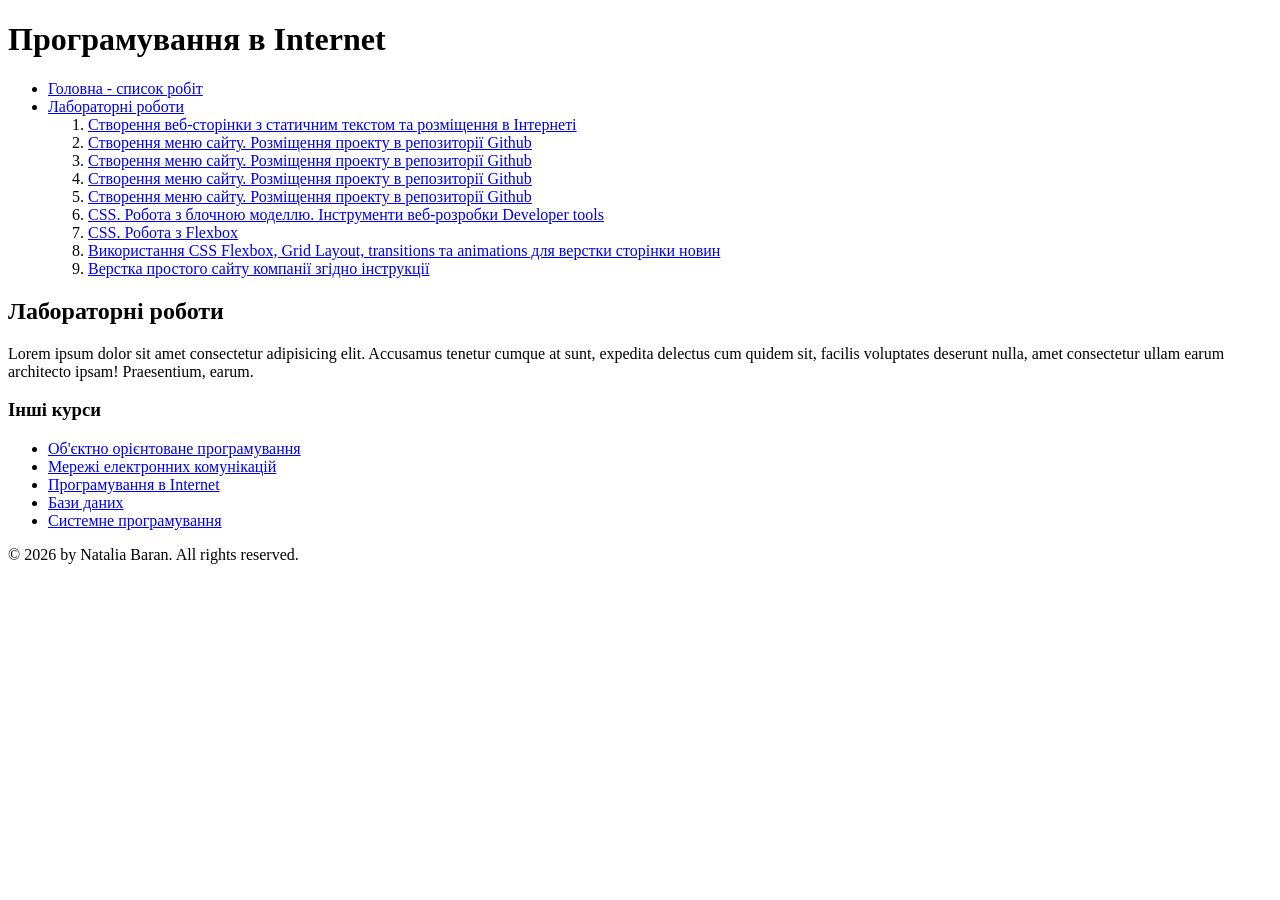
<file: index.html>
<!DOCTYPE html>
<html lang="en">

<head>
    <meta charset="UTF-8">
    <meta name="viewport" content="width=device-width, initial-scale=1.0">
    <title>lab2</title>
</head>

<body>
    <header>
        <h1> Програмування в Internet</h1>
        <nav>
            <ul>
                <li>
                    <a href="/"> Головна - список робіт </a>
                </li>
                <li><a href="#labs"> Лабораторні роботи </a>
                    <ol>
                        <li><a href="lab1/index.html">Створення веб-сторінки з статичним текстом та розміщення в Інтернеті</a>
                        </li>
                        <li><a href="lab2/index.html">Створення меню сайту. Розміщення проекту в репозиторії Github</a></li>
                        <li><a href="lab3/index.html">Створення меню сайту. Розміщення проекту в репозиторії Github</a></li>
                        <li><a href="lab4/index.html">Створення меню сайту. Розміщення проекту в репозиторії Github</a></li>
                        <li><a href="/pw1/index.html">Створення меню сайту. Розміщення проекту в репозиторії Github</a></li>
                        <li><a href="/lab5/index.html">СSS. Робота з блочною моделлю. Інструменти веб-розробки Developer tools</a></li>
                        <li><a href="/mt41_ipNatalia/lab6/index.html">CSS. Робота з Flexbox</a></li>
                        <li><a href="lab7/index.html">Використання CSS Flexbox, Grid Layout, transitions та animations для верстки сторінки новин</a></li>
                        <li><a href="pw3/index.html">Верстка простого сайту компанії згідно інструкції</a></li>

                    </ol>
                </li>
            </ul>
        </nav>
    </header>
    <main>
        <article>
            <h2 id="labs"> Лабораторні роботи </h2>
            <p>Lorem ipsum dolor sit amet consectetur adipisicing elit. Accusamus tenetur cumque at sunt, expedita
                delectus cum quidem sit, facilis voluptates deserunt nulla, amet consectetur ullam earum architecto
                ipsam! Praesentium, earum.</p>

        </article>

        <aside>
            <h3> Інші курси </h3>
            <ul>
                <li><a href="https://www.oracle.com/ua/java/technologies/downloads/">Об'єктно орієнтоване
                        програмування</a></li>
                <li><a href="https://www.cisco.com/site/ua/uk/index.html">Мережі електронних комунікацій</a></li>
                <li><a href="https://github.com/">Програмування в Internet</a></li>
                <li><a href="https://www.postgresql.org/">Бази даних</a></li>
                <li><a href="https://www.c-language.org/">Системне програмування</a></li>
            </ul>
        </aside>
    </main>
    <footer>
        <p>&copy; 2026 by Natalia Baran. All rights reserved. </p>
    </footer>
</body>

</html>
</file>
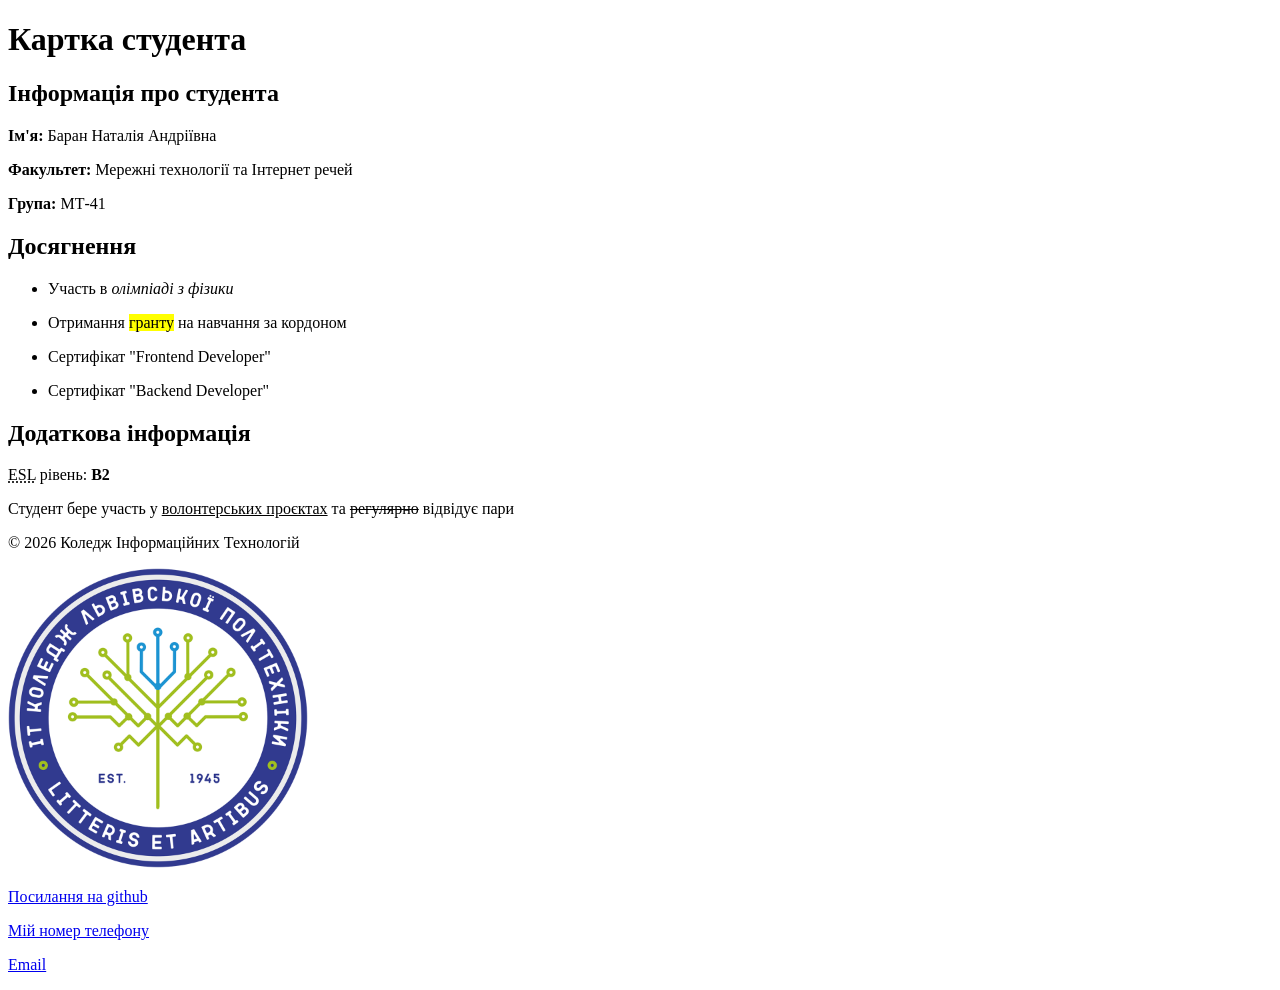
<file: lab1/index.html>
<!DOCTYPE html>
<html lang="en">
<head>
    <meta charset="UTF-8">
    <meta name="viewport" content="width=<device-width>, initial-scale=1.0">
    <title>Document</title>
</head>
<body>
    <header>
        <h1> Картка студента </h1>
        <nav>
           
        </nav>
    </header>
    <main>
        <section>
            <h2> Інформація про студента</h2>
            <p> <b>Ім'я:</b> Баран Наталія Андріївна</p>
            <p><b> Факультет:</b> Мережні технології та Інтернет речей</p>
            <p><b> Група:</b> МТ-41</p>
        </section>
        <section>
            <h2> Досягнення </h2>
            <ul>
                <li><p> Участь в <em>олімпіаді з фізики</em></p></li>
                <li><p> Отримання <mark>гранту</mark> на навчання за кордоном</p></li>
                <li><p> Сертифікат "Frontend Developer"</p></li>
                <li><p> Сертифікат "Backend Developer"</p></li>
            </ul>
        </section>
        <section>
            <h2> Додаткова інформація</h2>
            <p> <abbr title="">ESL</abbr> рівень: <b>B2</b></p>
            <p> Студент бере участь у <u>волонтерських проєктах</u> та <s>регулярно</s> відвідує пари</p>
        </section>
    </main>
    <aside>

    </aside>
    <footer>
         <P>&copy; 2026  Коледж Інформаційних Технологій</P>
         <img src="емблема коледжу.png" alt="" width="300">
         <p><a href="https://github.com/" target="_blank">Посилання на github</a></p>
         <p> <a href="tel:+38050642135">Мій номер телефону</a></p>
         <p> <a href="mailto:mt41@gmail.com">Email</a></p>
         <p> <a href=""></a></p>
    </footer>
</body>
</html>
</file>
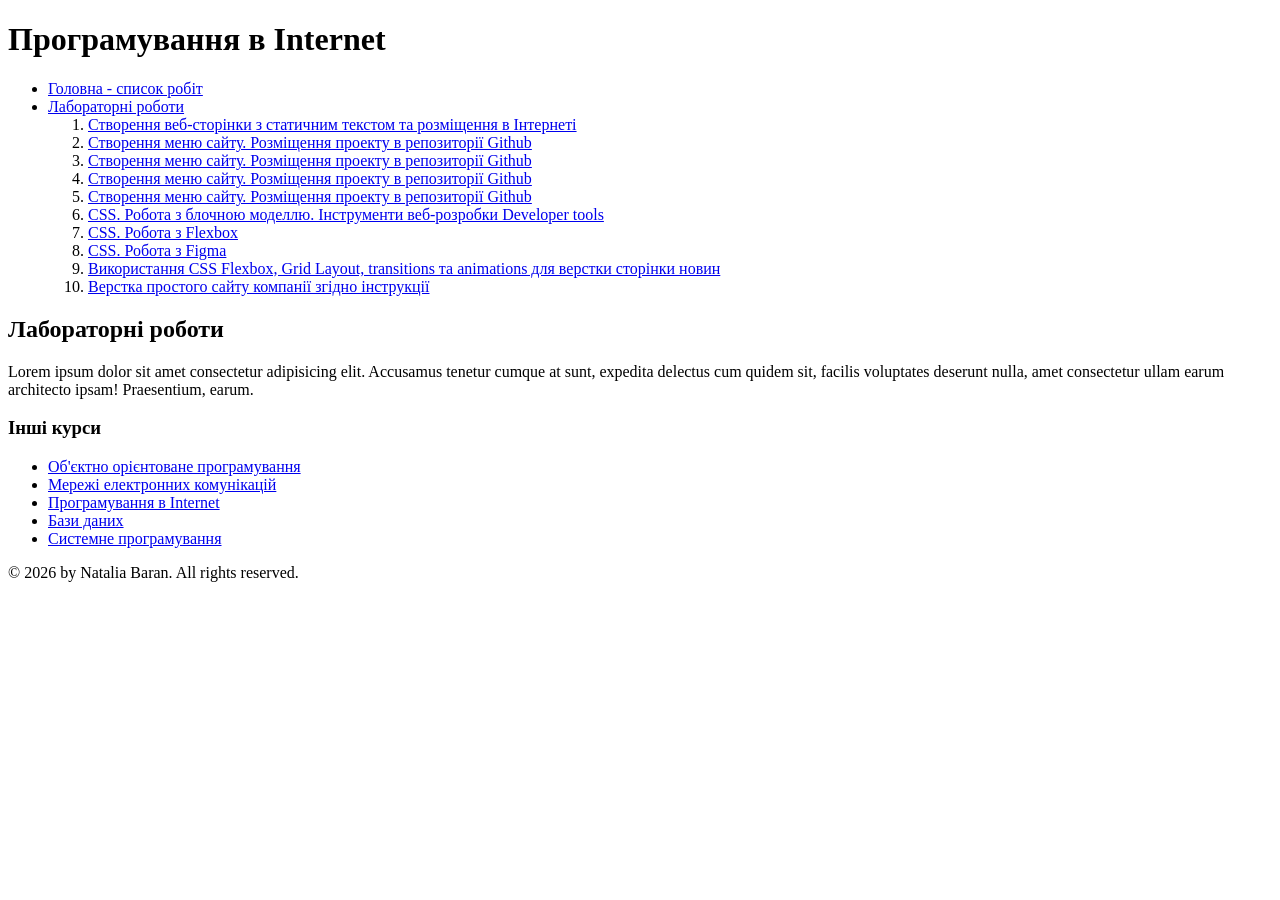
<file: lab2/index.html>
<!DOCTYPE html>
<html lang="en">

<head>
    <meta charset="UTF-8">
    <meta name="viewport" content="width=device-width, initial-scale=1.0">
    <title>lab2</title>
</head>

<body>
    <header>
        <h1> Програмування в Internet</h1>
        <nav>
            <ul>
                <li>
                    <a href="/"> Головна - список робіт </a>
                </li>
                <li><a href="#labs"> Лабораторні роботи </a>
                    <ol>
                        <li><a href="lab1/index.html">Створення веб-сторінки з статичним текстом та розміщення в Інтернеті</a>
                        </li>
                        <li><a href="lab2/index.html">Створення меню сайту. Розміщення проекту в репозиторії Github</a></li>
                        <li><a href="lab3/index.html">Створення меню сайту. Розміщення проекту в репозиторії Github</a></li>
                        <li><a href="lab4/index.html">Створення меню сайту. Розміщення проекту в репозиторії Github</a></li>
                        <li><a href="pw1/index.html">Створення меню сайту. Розміщення проекту в репозиторії Github</a></li>
                        <li><a href="lab5/index.html">СSS. Робота з блочною моделлю. Інструменти веб-розробки Developer tools</a></li>
                        <li><a href="lab6/index.html">CSS. Робота з Flexbox</a></li>
                        <li><a href="pw2/index.html">CSS. Робота з Figma</a></li>
                         <li><a href="lab7/index.html">Використання CSS Flexbox, Grid Layout, transitions та animations для верстки сторінки новин</a></li>
                         <li><a href="pw3/index.html">Верстка простого сайту компанії згідно інструкції</a></li>


                </li>
            </ul>
        </nav>
    </header>
    <main>
        <article>
            <h2 id="labs"> Лабораторні роботи </h2>
            <p>Lorem ipsum dolor sit amet consectetur adipisicing elit. Accusamus tenetur cumque at sunt, expedita
                delectus cum quidem sit, facilis voluptates deserunt nulla, amet consectetur ullam earum architecto
                ipsam! Praesentium, earum.</p>

        </article>

        <aside>
            <h3> Інші курси </h3>
            <ul>
                <li><a href="https://www.oracle.com/ua/java/technologies/downloads/">Об'єктно орієнтоване
                        програмування</a></li>
                <li><a href="https://www.cisco.com/site/ua/uk/index.html">Мережі електронних комунікацій</a></li>
                <li><a href="https://github.com/">Програмування в Internet</a></li>
                <li><a href="https://www.postgresql.org/">Бази даних</a></li>
                <li><a href="https://www.c-language.org/">Системне програмування</a></li>
            </ul>
        </aside>
    </main>
    <footer>
        <p>&copy; 2026 by Natalia Baran. All rights reserved. </p>
    </footer>
</body>

</html>
</file>
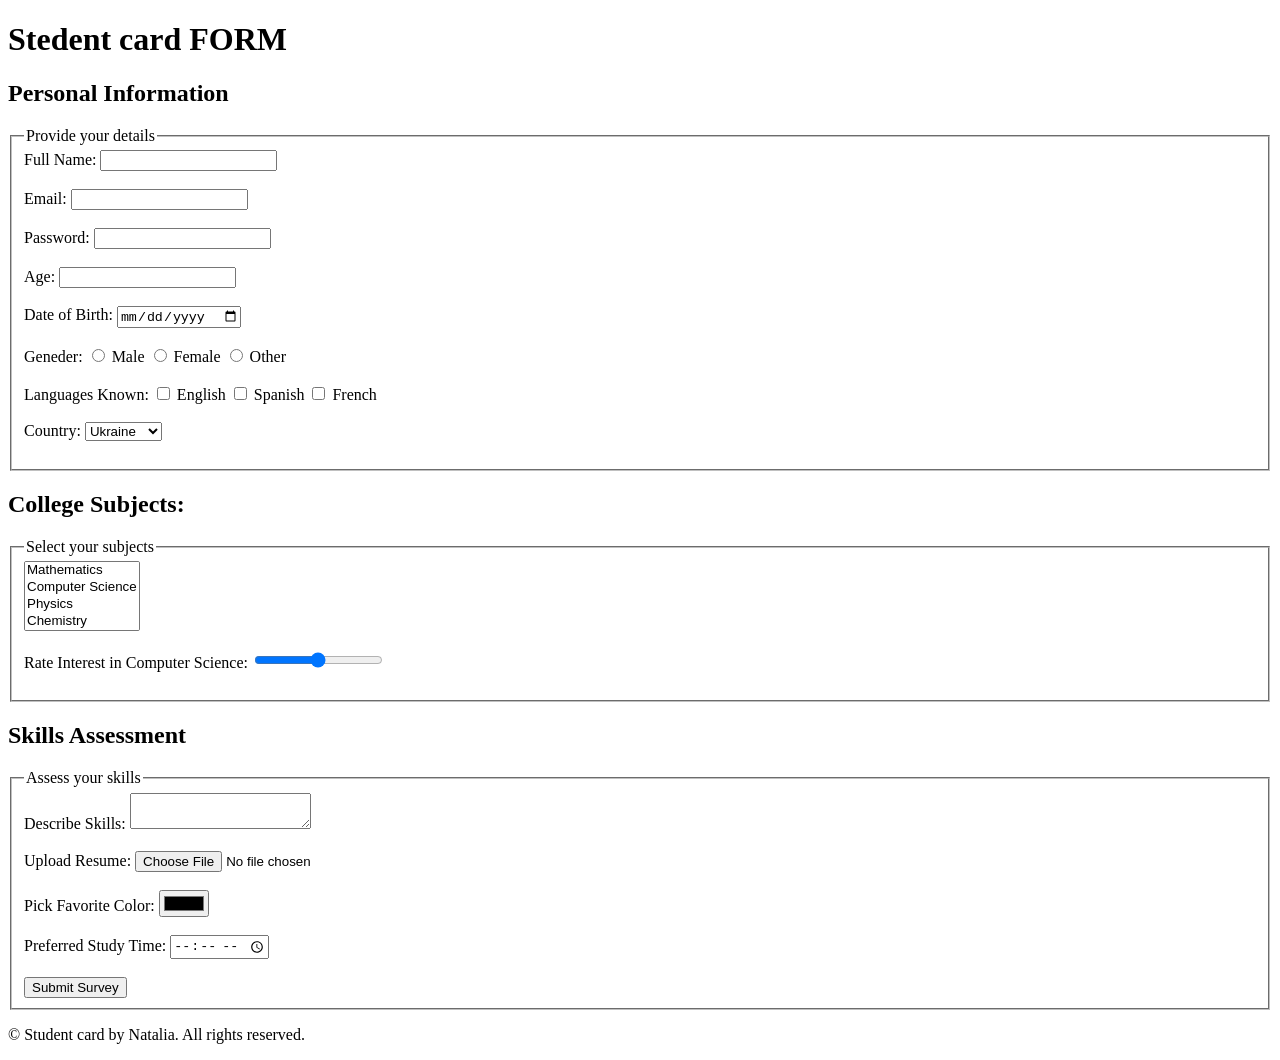
<file: lab4/index.html>
<!DOCTYPE html>
<html lang="en">
<head>
    <meta charset="UTF-8">
    <meta name="viewport" content="width=device-width, initial-scale=1.0">
    <title>Document</title>
</head>
<body>
    <header>
        <h1>Stedent card FORM</h1>
    </header>
    <main>
        <section>
             <form action="#" method="post">
            <h2>Personal Information</h2>
           
                <fieldset>
                    <legend>Provide your details</legend>
                    <label >Full Name: </label>
                    <input type="text" name="fullname" required>
                    <br><br>

                    <label> Email: </label>
                    <input type="email" name="email" required>
                    <br><br>

                    <label> Password: </label>
                    <input type="password" name="password" required>
                    <br><br>

                    <label> Age:</label>
                    <input type="number" name="age">
                    <br><br>

                    <label> Date of Birth:</label>
                    <input type="date" name="birthdate">
                    <br><br>
               
                    <label > Geneder:</label>
                    <input type="radio" name="gender" value="male">
                    Male
                    <input type="radio" name="gender" value="female">
                    Female
                    <input type="radio" name="gender" value="other">
                    Other
                    <br><br>
                    <label>Languages Known:<label>
                        <input type="checkbox" name="language" value="english">
                        English
                        <input type="checkbox" name="language" value="spanish">
                        Spanish
                        <input type="checkbox" name="language" value="french">
                        French
                        <br><br>
                        <label> Country:</label>
                        <select name="country">
                            <option>Ukraine</option>
                            <option>Poland</option>
                            <option>Germany</option>
                            <option>France</option>
                        </select>
                        <br><br>
                </fieldset>
                 
                <h2>College Subjects:</h2>
                <fieldset>
                    <legend>Select your subjects</legend>
                    <select name="subjects" multiple>
                        <option>Mathematics</option>
                        <option>Computer Science</option>
                        <option>Physics</option>
                        <option>Chemistry</option>
                        <option>English</option>
                    </select>
                    <br><br>
                    <label>Rate Interest in Computer Science:</label>
                    <input type="range" name="interest">
                    <br><br>
                    </fieldset>
                    <h2>Skills Assessment</h2>
                    <fieldset>
                        <legend>Assess your skills</legend>
                        <label>Describe Skills:</label>
                        <textarea name="skills"></textarea>
                        <br><br>
                        <label>Upload Resume:</label>
                        <input type="file" name="resume">
                        <br><br>
                        <label>Pick Favorite Color:</label>
                        <input type="color" name="color">
                        <br><br>
                        <label>Preferred Study Time:</label>
                        <input type="time" name="time">
                        <br><br>
                        <input type="submit" value="Submit Survey">
                    </fieldset>
            </form>
        </section>
    </main>
    <footer>
        <p>&copy; Student card by Natalia. All rights reserved.</p>
    </footer>
</body>
</html>
</file>
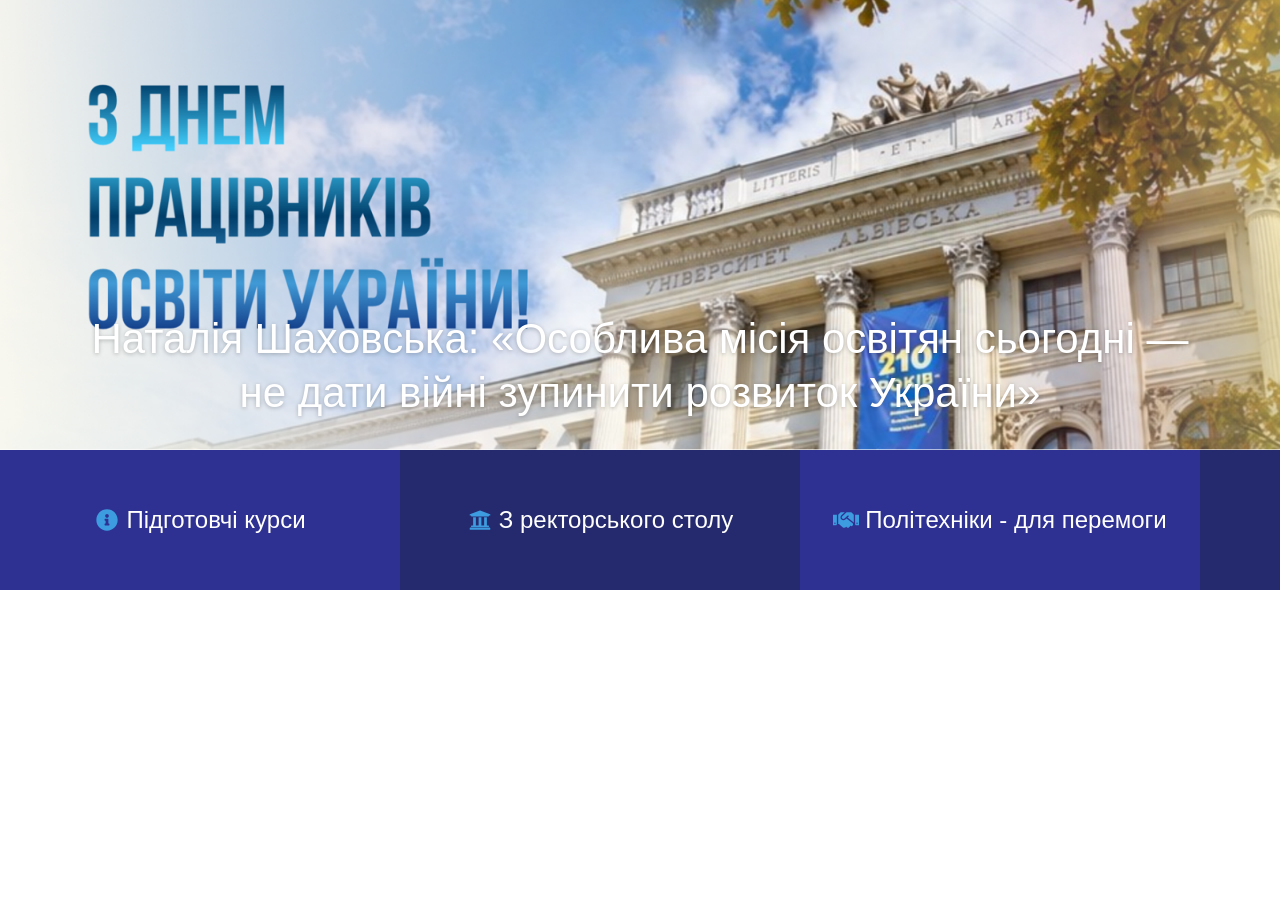
<file: lab5/index.html>
<!DOCTYPE html>
<html lang="en">

<head>
    <meta charset="UTF-8">
    <meta name="viewport" content="width=device-width, initial-scale=1.0">
    <title>Document</title>
    <link rel="stylesheet" href="css/style.css">
</head>

<body>
    <header id="hero_container" role="link" aria-label="Hero Image">
        <div class="region region-hero">
            <section class="views-element-container block block-views block-views-blockfront-page-news-block-1 clearfix"
                id="block-views-block-front-page-news-block-1">



                <div class="form-group">
                    <div
                        class="view view-front-page-news view-id-front_page_news view-display-id-block_1 js-view-dom-id-2aa6f28be13c9dd458652abf4f70e1b7e2da6a6509aaf60aee1278e029f0064c">



                        <div class="view-content">


                            <div id="hero"
                                style="background-image: url('images/znimok-ekrana-2026-10-03-223810.png'); background-repeat: no-repeat; background-position: center top;">
                                <div class="shadow"></div>
                                <div class="container">
                                    <h2><a href="/news/nataliia-shakhovska-osoblyva-misiia-osvitian-sohodni-ne-daty-viini-zupynyty-rozvytok-ukrainy"
                                            hreflang="uk">Наталія Шаховська: «Особлива місія освітян сьогодні — не дати
                                            війні зупинити розвиток України»</a></h2>
                                </div>
                            </div>


                        </div>

                    </div>
                </div>

            </section>

            <section id="block-lpnushortcutstop4"
                class="block block-block-content block-block-contentc5f23b7f-4a73-4e3e-9f21-5b14c3a485f4 clearfix">
                <div class="field field--name-body field--type-text-with-summary field--label-hidden field--item">
                    <div class="container-fluid">
                        <div class="row">

                            <a href="https://lpnu.ua/pidhotovchi-kursy">
                                <div class="shortcut-1 col-xs-6 col-sm-3">
                                    <h2><svg class="svg-inline--fa fa-info-circle fa-w-16" aria-hidden="true"
                                            focusable="false" data-prefix="fas" data-icon="info-circle" role="img"
                                            xmlns="http://www.w3.org/2000/svg" viewBox="0 0 512 512" data-fa-i2svg="">
                                            <path fill="currentColor"
                                                d="M256 8C119.043 8 8 119.083 8 256c0 136.997 111.043 248 248 248s248-111.003 248-248C504 119.083 392.957 8 256 8zm0 110c23.196 0 42 18.804 42 42s-18.804 42-42 42-42-18.804-42-42 18.804-42 42-42zm56 254c0 6.627-5.373 12-12 12h-88c-6.627 0-12-5.373-12-12v-24c0-6.627 5.373-12 12-12h12v-64h-12c-6.627 0-12-5.373-12-12v-24c0-6.627 5.373-12 12-12h64c6.627 0 12 5.373 12 12v100h12c6.627 0 12 5.373 12 12v24z">
                                            </path>
                                        </svg><!-- <i class="fas fa-info-circle"></i> --><span>Підготовчі курси</span>
                                    </h2>
                                </div>
                            </a>

                            <a href="https://lpnu.ua/reflections">
                                <div class="shortcut-2 col-xs-6 col-sm-3">
                                    <h2><svg class="svg-inline--fa fa-university fa-w-16" aria-hidden="true"
                                            focusable="false" data-prefix="fas" data-icon="university" role="img"
                                            xmlns="http://www.w3.org/2000/svg" viewBox="0 0 512 512" data-fa-i2svg="">
                                            <path fill="currentColor"
                                                d="M496 128v16a8 8 0 0 1-8 8h-24v12c0 6.627-5.373 12-12 12H60c-6.627 0-12-5.373-12-12v-12H24a8 8 0 0 1-8-8v-16a8 8 0 0 1 4.941-7.392l232-88a7.996 7.996 0 0 1 6.118 0l232 88A8 8 0 0 1 496 128zm-24 304H40c-13.255 0-24 10.745-24 24v16a8 8 0 0 0 8 8h464a8 8 0 0 0 8-8v-16c0-13.255-10.745-24-24-24zM96 192v192H60c-6.627 0-12 5.373-12 12v20h416v-20c0-6.627-5.373-12-12-12h-36V192h-64v192h-64V192h-64v192h-64V192H96z">
                                            </path>
                                        </svg><!-- <i class="fas fa-university"></i> --><span>З ректорського
                                            столу</span></h2>
                                </div>
                            </a>

                            <a href="https://lpnu.ua/politekhniky-dlia-peremohy">
                                <div class="shortcut-3 col-xs-6 col-sm-3">
                                    <h2><svg class="svg-inline--fa fa-handshake fa-w-20" aria-hidden="true"
                                            focusable="false" data-prefix="fas" data-icon="handshake" role="img"
                                            xmlns="http://www.w3.org/2000/svg" viewBox="0 0 640 512" data-fa-i2svg="">
                                            <path fill="currentColor"
                                                d="M434.7 64h-85.9c-8 0-15.7 3-21.6 8.4l-98.3 90c-.1.1-.2.3-.3.4-16.6 15.6-16.3 40.5-2.1 56 12.7 13.9 39.4 17.6 56.1 2.7.1-.1.3-.1.4-.2l79.9-73.2c6.5-5.9 16.7-5.5 22.6 1 6 6.5 5.5 16.6-1 22.6l-26.1 23.9L504 313.8c2.9 2.4 5.5 5 7.9 7.7V128l-54.6-54.6c-5.9-6-14.1-9.4-22.6-9.4zM544 128.2v223.9c0 17.7 14.3 32 32 32h64V128.2h-96zm48 223.9c-8.8 0-16-7.2-16-16s7.2-16 16-16 16 7.2 16 16-7.2 16-16 16zM0 384h64c17.7 0 32-14.3 32-32V128.2H0V384zm48-63.9c8.8 0 16 7.2 16 16s-7.2 16-16 16-16-7.2-16-16c0-8.9 7.2-16 16-16zm435.9 18.6L334.6 217.5l-30 27.5c-29.7 27.1-75.2 24.5-101.7-4.4-26.9-29.4-24.8-74.9 4.4-101.7L289.1 64h-83.8c-8.5 0-16.6 3.4-22.6 9.4L128 128v223.9h18.3l90.5 81.9c27.4 22.3 67.7 18.1 90-9.3l.2-.2 17.9 15.5c15.9 13 39.4 10.5 52.3-5.4l31.4-38.6 5.4 4.4c13.7 11.1 33.9 9.1 45-4.7l9.5-11.7c11.2-13.8 9.1-33.9-4.6-45.1z">
                                            </path>
                                        </svg><!-- <i class="fas fa-handshake"></i> --><span>Політехніки - для
                                            перемоги</span></h2>
                                </div>
                            </a>

                            <a href="/knyha-pamiati">
                                <div class="shortcut-4 col-xs-6 col-sm-3">
                                    <h2><svg class="svg-inline--fa fa-users fa-w-20" aria-hidden="true"
                                            focusable="false" data-prefix="fas" data-icon="users" role="img"
                                            xmlns="http://www.w3.org/2000/svg" viewBox="0 0 640 512" data-fa-i2svg="">
                                            <path fill="currentColor"
                                                d="M96 224c35.3 0 64-28.7 64-64s-28.7-64-64-64-64 28.7-64 64 28.7 64 64 64zm448 0c35.3 0 64-28.7 64-64s-28.7-64-64-64-64 28.7-64 64 28.7 64 64 64zm32 32h-64c-17.6 0-33.5 7.1-45.1 18.6 40.3 22.1 68.9 62 75.1 109.4h66c17.7 0 32-14.3 32-32v-32c0-35.3-28.7-64-64-64zm-256 0c61.9 0 112-50.1 112-112S381.9 32 320 32 208 82.1 208 144s50.1 112 112 112zm76.8 32h-8.3c-20.8 10-43.9 16-68.5 16s-47.6-6-68.5-16h-8.3C179.6 288 128 339.6 128 403.2V432c0 26.5 21.5 48 48 48h288c26.5 0 48-21.5 48-48v-28.8c0-63.6-51.6-115.2-115.2-115.2zm-223.7-13.4C161.5 263.1 145.6 256 128 256H64c-35.3 0-64 28.7-64 64v32c0 17.7 14.3 32 32 32h65.9c6.3-47.4 34.9-87.3 75.2-109.4z">
                                            </path>
                                        </svg><!-- <i class="fas fa-users"></i> --><span>Книга пам'яті</span></h2>
                                </div>
                            </a>

                        </div>
                    </div>
                </div>

            </section>


        </div>

    </header>
</body>

</html>
</file>
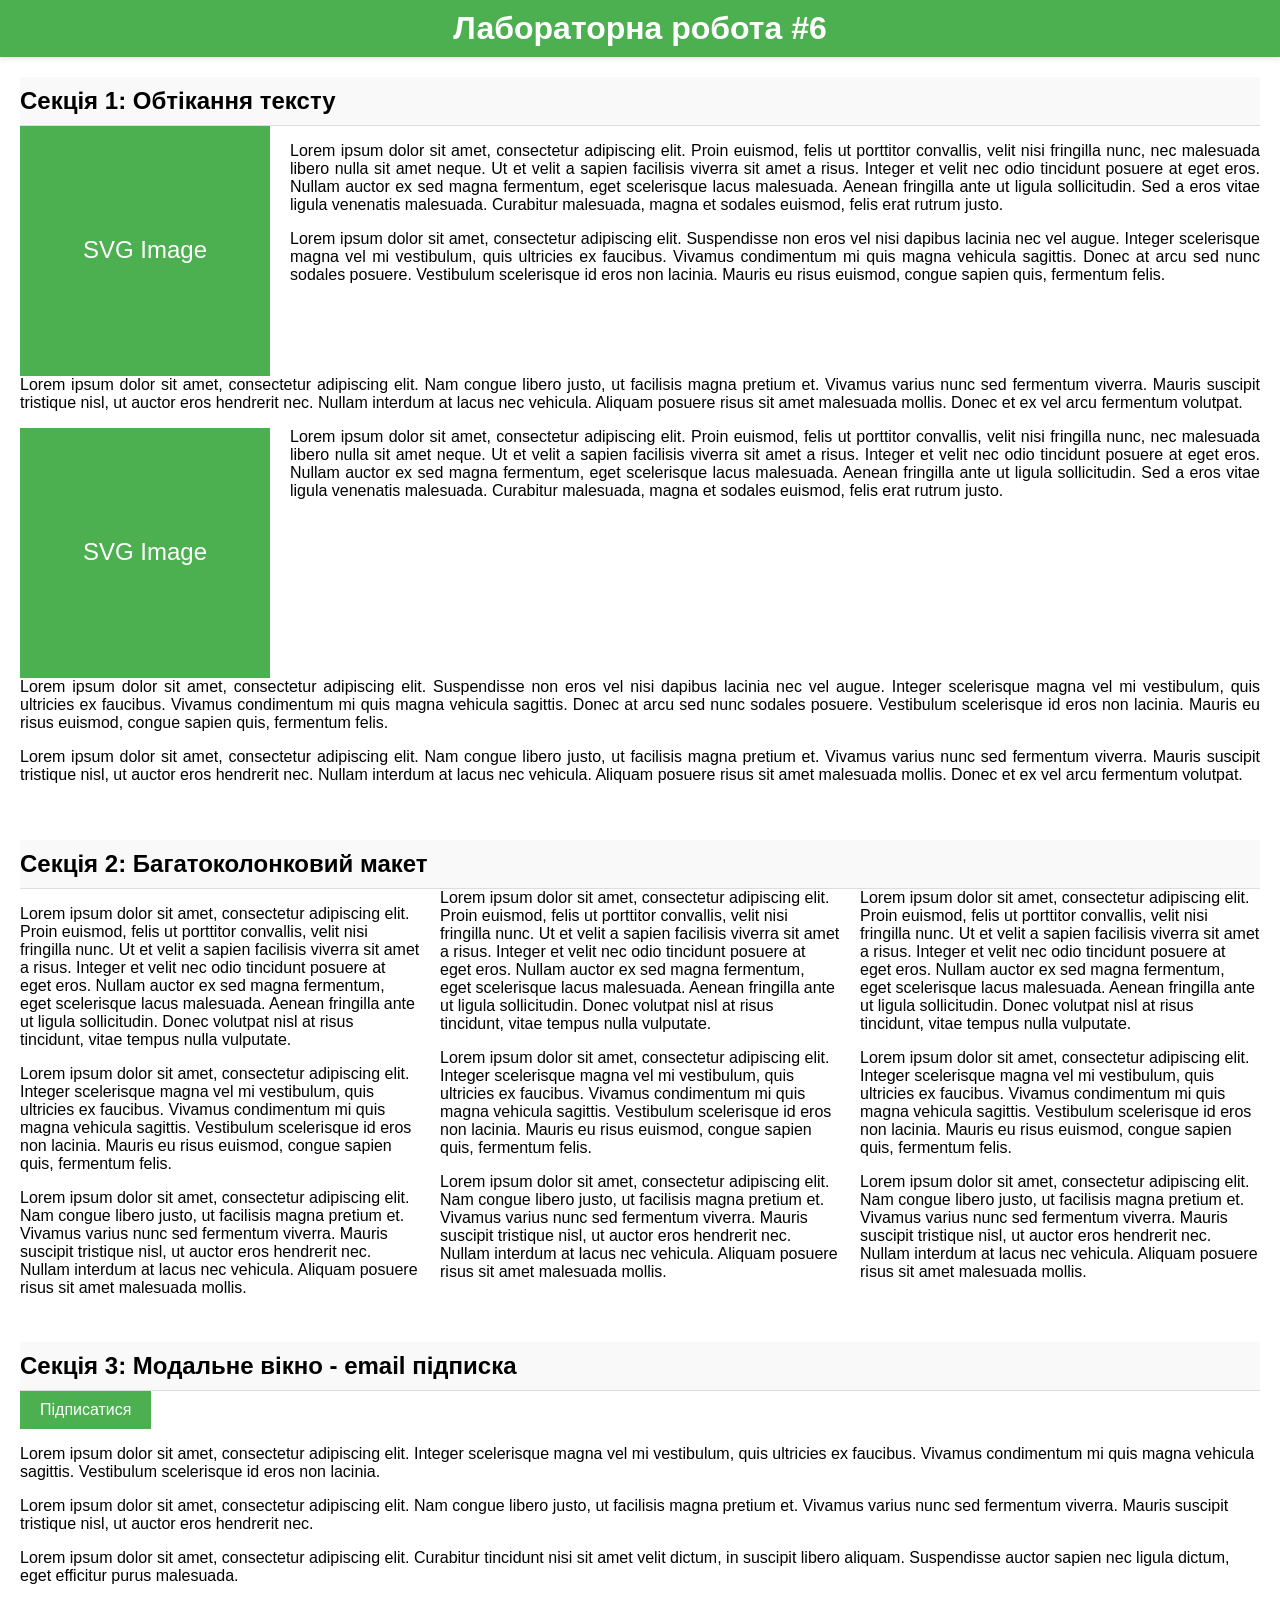
<file: lab6/index.html>
<!DOCTYPE html>
<html lang="uk">
<head>
    <meta charset="UTF-8">
    <meta name="viewport" content="width=device-width, initial-scale=1.0">
    <title>Лабораторна робота #6: floats, positioning, multicolumn layout.</title>
    <link rel="stylesheet" href="css/styles.css">
</head>
<body>
<header>
    <h1>Лабораторна робота #6</h1>
</header>

<!-- Секція 1 -->
<section id="section-1">
    <h2>Секція 1: Обтікання тексту</h2>
    <img src="img/image.svg" alt="SVG зображення">
    <p class="text">
        Lorem ipsum dolor sit amet, consectetur adipiscing elit.
        Proin euismod, felis ut porttitor convallis, velit nisi fringilla nunc, nec malesuada libero nulla sit amet neque.
        Ut et velit a sapien facilisis viverra sit amet a risus. Integer et velit nec odio tincidunt posuere at eget eros.
        Nullam auctor ex sed magna fermentum, eget scelerisque lacus malesuada. Aenean fringilla ante ut ligula sollicitudin.
        Sed a eros vitae ligula venenatis malesuada. Curabitur malesuada, magna et sodales euismod, felis erat rutrum justo.
    </p>
    <p class="text">
        Lorem ipsum dolor sit amet, consectetur adipiscing elit. Suspendisse non eros vel nisi dapibus lacinia nec vel augue.
        Integer scelerisque magna vel mi vestibulum, quis ultricies ex faucibus. Vivamus condimentum mi quis magna vehicula sagittis.
        Donec at arcu sed nunc sodales posuere. Vestibulum scelerisque id eros non lacinia. Mauris eu risus euismod, congue sapien quis,
        fermentum felis.
    </p>
    <p class="text clear">
        Lorem ipsum dolor sit amet, consectetur adipiscing elit. Nam congue libero justo, ut facilisis magna pretium et.
        Vivamus varius nunc sed fermentum viverra. Mauris suscipit tristique nisl, ut auctor eros hendrerit nec.
        Nullam interdum at lacus nec vehicula. Aliquam posuere risus sit amet malesuada mollis. Donec et ex vel arcu fermentum volutpat.
    </p>
    <img src="img/image.svg" alt="SVG зображення">
    <p class="text">
        Lorem ipsum dolor sit amet, consectetur adipiscing elit.
        Proin euismod, felis ut porttitor convallis, velit nisi fringilla nunc, nec malesuada libero nulla sit amet neque.
        Ut et velit a sapien facilisis viverra sit amet a risus. Integer et velit nec odio tincidunt posuere at eget eros.
        Nullam auctor ex sed magna fermentum, eget scelerisque lacus malesuada. Aenean fringilla ante ut ligula sollicitudin.
        Sed a eros vitae ligula venenatis malesuada. Curabitur malesuada, magna et sodales euismod, felis erat rutrum justo.
    </p>
    <p class="text clear">
        Lorem ipsum dolor sit amet, consectetur adipiscing elit. Suspendisse non eros vel nisi dapibus lacinia nec vel augue.
        Integer scelerisque magna vel mi vestibulum, quis ultricies ex faucibus. Vivamus condimentum mi quis magna vehicula sagittis.
        Donec at arcu sed nunc sodales posuere. Vestibulum scelerisque id eros non lacinia. Mauris eu risus euismod, congue sapien quis,
        fermentum felis.
    </p>
    <p class="text">
        Lorem ipsum dolor sit amet, consectetur adipiscing elit. Nam congue libero justo, ut facilisis magna pretium et.
        Vivamus varius nunc sed fermentum viverra. Mauris suscipit tristique nisl, ut auctor eros hendrerit nec.
        Nullam interdum at lacus nec vehicula. Aliquam posuere risus sit amet malesuada mollis. Donec et ex vel arcu fermentum volutpat.
    </p>
</section>

<!-- Секція 2 -->
<section id="section-2">
    <h2>Секція 2: Багатоколонковий макет</h2>
    <div class="multicolumn-text">
        <p>
            Lorem ipsum dolor sit amet, consectetur adipiscing elit. Proin euismod, felis ut porttitor convallis, velit nisi fringilla nunc.
            Ut et velit a sapien facilisis viverra sit amet a risus. Integer et velit nec odio tincidunt posuere at eget eros.
            Nullam auctor ex sed magna fermentum, eget scelerisque lacus malesuada. Aenean fringilla ante ut ligula sollicitudin.
            Donec volutpat nisl at risus tincidunt, vitae tempus nulla vulputate.
        </p>
        <p>
            Lorem ipsum dolor sit amet, consectetur adipiscing elit. Integer scelerisque magna vel mi vestibulum, quis ultricies ex faucibus.
            Vivamus condimentum mi quis magna vehicula sagittis. Vestibulum scelerisque id eros non lacinia. Mauris eu risus euismod,
            congue sapien quis, fermentum felis.
        </p>
        <p>
            Lorem ipsum dolor sit amet, consectetur adipiscing elit. Nam congue libero justo, ut facilisis magna pretium et.
            Vivamus varius nunc sed fermentum viverra. Mauris suscipit tristique nisl, ut auctor eros hendrerit nec.
            Nullam interdum at lacus nec vehicula. Aliquam posuere risus sit amet malesuada mollis.
        </p>
        <p>
            Lorem ipsum dolor sit amet, consectetur adipiscing elit. Proin euismod, felis ut porttitor convallis, velit nisi fringilla nunc.
            Ut et velit a sapien facilisis viverra sit amet a risus. Integer et velit nec odio tincidunt posuere at eget eros.
            Nullam auctor ex sed magna fermentum, eget scelerisque lacus malesuada. Aenean fringilla ante ut ligula sollicitudin.
            Donec volutpat nisl at risus tincidunt, vitae tempus nulla vulputate.
        </p>
        <p>
            Lorem ipsum dolor sit amet, consectetur adipiscing elit. Integer scelerisque magna vel mi vestibulum, quis ultricies ex faucibus.
            Vivamus condimentum mi quis magna vehicula sagittis. Vestibulum scelerisque id eros non lacinia. Mauris eu risus euismod,
            congue sapien quis, fermentum felis.
        </p>
        <p>
            Lorem ipsum dolor sit amet, consectetur adipiscing elit. Nam congue libero justo, ut facilisis magna pretium et.
            Vivamus varius nunc sed fermentum viverra. Mauris suscipit tristique nisl, ut auctor eros hendrerit nec.
            Nullam interdum at lacus nec vehicula. Aliquam posuere risus sit amet malesuada mollis.
        </p>
        <p>
            Lorem ipsum dolor sit amet, consectetur adipiscing elit. Proin euismod, felis ut porttitor convallis, velit nisi fringilla nunc.
            Ut et velit a sapien facilisis viverra sit amet a risus. Integer et velit nec odio tincidunt posuere at eget eros.
            Nullam auctor ex sed magna fermentum, eget scelerisque lacus malesuada. Aenean fringilla ante ut ligula sollicitudin.
            Donec volutpat nisl at risus tincidunt, vitae tempus nulla vulputate.
        </p>
        <p>
            Lorem ipsum dolor sit amet, consectetur adipiscing elit. Integer scelerisque magna vel mi vestibulum, quis ultricies ex faucibus.
            Vivamus condimentum mi quis magna vehicula sagittis. Vestibulum scelerisque id eros non lacinia. Mauris eu risus euismod,
            congue sapien quis, fermentum felis.
        </p>
        <p>
            Lorem ipsum dolor sit amet, consectetur adipiscing elit. Nam congue libero justo, ut facilisis magna pretium et.
            Vivamus varius nunc sed fermentum viverra. Mauris suscipit tristique nisl, ut auctor eros hendrerit nec.
            Nullam interdum at lacus nec vehicula. Aliquam posuere risus sit amet malesuada mollis.
        </p>
    </div>
</section>

<!-- Секція 3 -->
<section id="section-3">
    <h2>Секція 3: Модальне вікно - email підписка</h2>
    <button id="subscribe-button">Підписатися</button>
    <p>
        Lorem ipsum dolor sit amet, consectetur adipiscing elit. Integer scelerisque magna vel mi vestibulum, quis ultricies ex faucibus.
        Vivamus condimentum mi quis magna vehicula sagittis. Vestibulum scelerisque id eros non lacinia.
    </p>
    <p>
        Lorem ipsum dolor sit amet, consectetur adipiscing elit. Nam congue libero justo, ut facilisis magna pretium et.
        Vivamus varius nunc sed fermentum viverra. Mauris suscipit tristique nisl, ut auctor eros hendrerit nec.
    </p>
    <p>
        Lorem ipsum dolor sit amet, consectetur adipiscing elit. Curabitur tincidunt nisi sit amet velit dictum, in suscipit libero aliquam.
        Suspendisse auctor sapien nec ligula dictum, eget efficitur purus malesuada.
    </p>
</section>

<!-- Модальне вікно -->
<div id="modal" class="hidden">
    <div class="modal-content">
        <form id="subscribe-form">
            <label for="email">Введіть вашу електронну пошту:</label>
            <input type="email" id="email" name="email" required>
            <button type="submit">Зберегти</button>
        </form>
    </div>
</div>

<!-- JavaScript -->
<script>
    const subscribeButton = document.getElementById("subscribe-button");
    const modal = document.getElementById("modal");

    subscribeButton.addEventListener("click", () => {
        modal.classList.remove("hidden");
    });

    modal.addEventListener("click", (event) => {
        if (event.target === modal) {
            modal.classList.add("hidden");
        }
    });
</script>
</body>
</html>
</file>
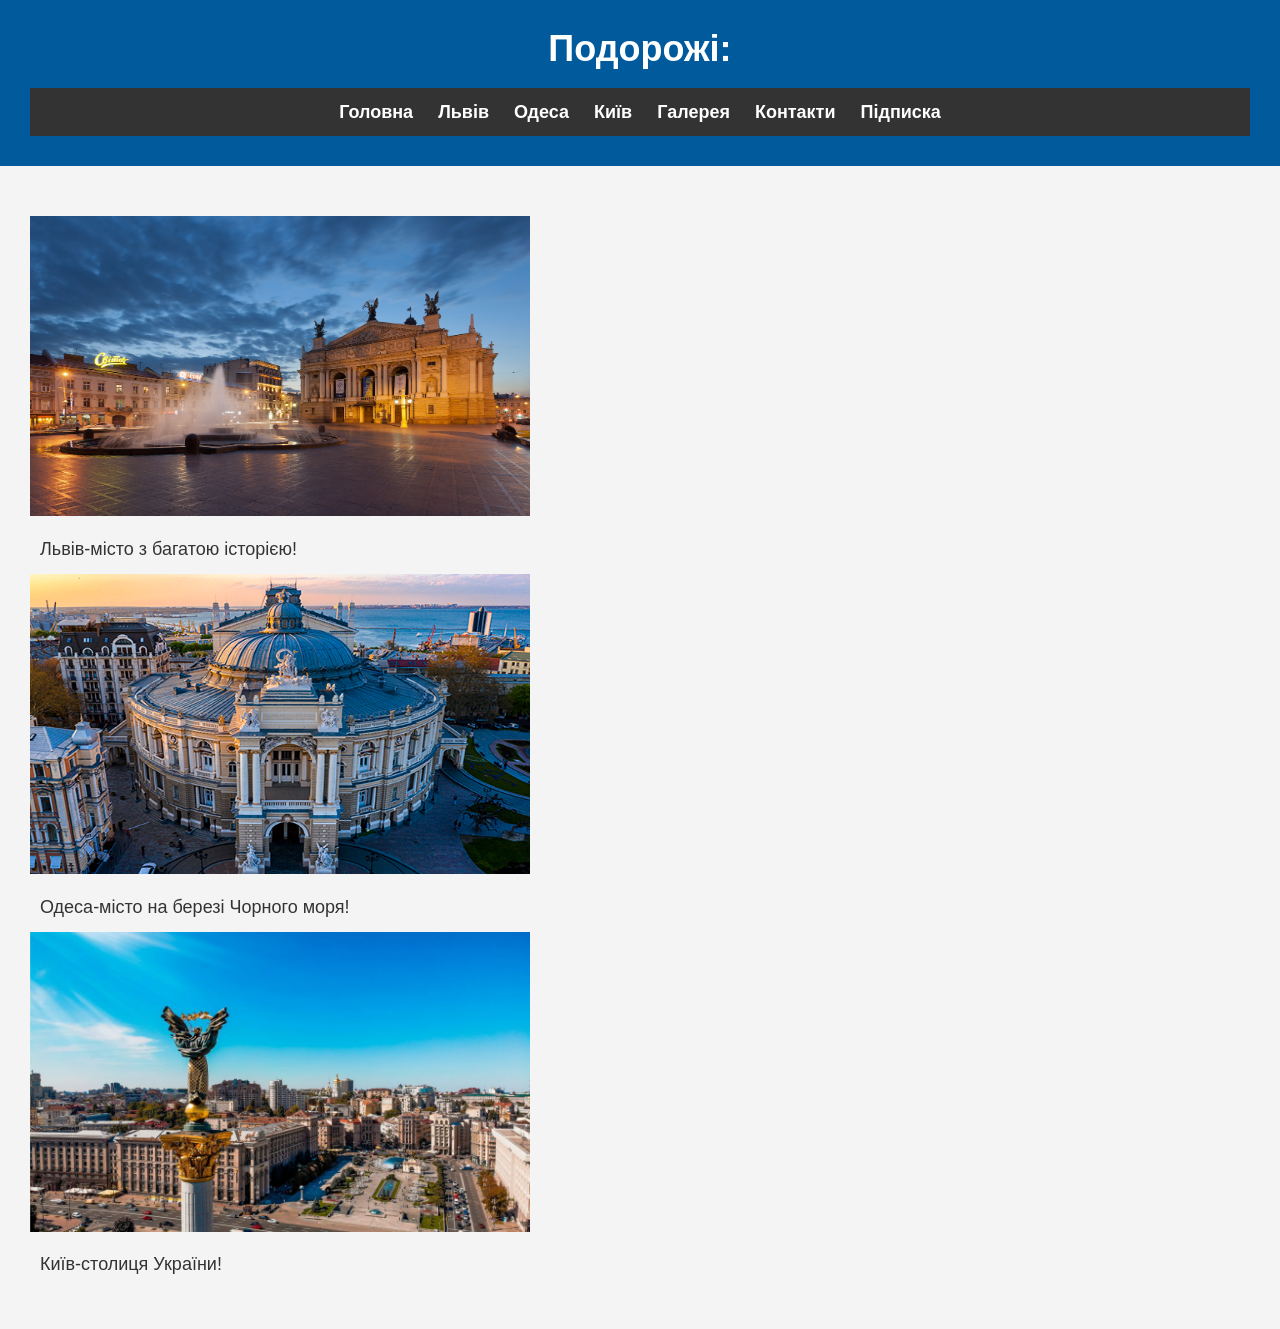
<file: pw1/index.html>
<!DOCTYPE html>
<html lang="en">
<head>
    <meta charset="UTF-8">
    <meta name="viewport" content="width=device-width, initial-scale=1.0">
    <title>Pract1</title>
    <link rel="stylesheet" href="css/style.css">
</head>
<body>
    <header>
        <h1>Подорожі:</h1>
        <p></p>
        <nav>
            <ul>
                <li><a href="index.html">Головна</a></li>
                <li><a href="lviv.html">Львів</a></li>
                <li><a href="odesa.html">Одеса</a></li>
                <li><a href="kyiv.html">Київ</a></li>
                <li><a href="gallery.html">Галерея</a></li>
                <li><a href="contact.html">Контакти</a></li>
                <li><a href="subscribe.html">Підписка</a></li>
            </ul>
        </nav>
    </header>
    <main>
       

        <section>
            <figure>
                <img src="images/lviv.img" width="500" height="300" alt="Львів">
                <figcaption>Львів-місто з багатою історією!</figcaption>
            </figure>
            <figure>
                <img src="images/odesa.img" width="500" height="300" alt="Одеса">
                <figcaption>Одеса-місто на березі Чорного моря!</figcaption>
            </figure>
            <figure>
                <img src="images/kyiv.img" width="500" height="300" alt="Київ">
                <figcaption>Київ-столиця України!</figcaption>
            </figure>
            
        </section>
    </main>

</body>
</html>
</file>
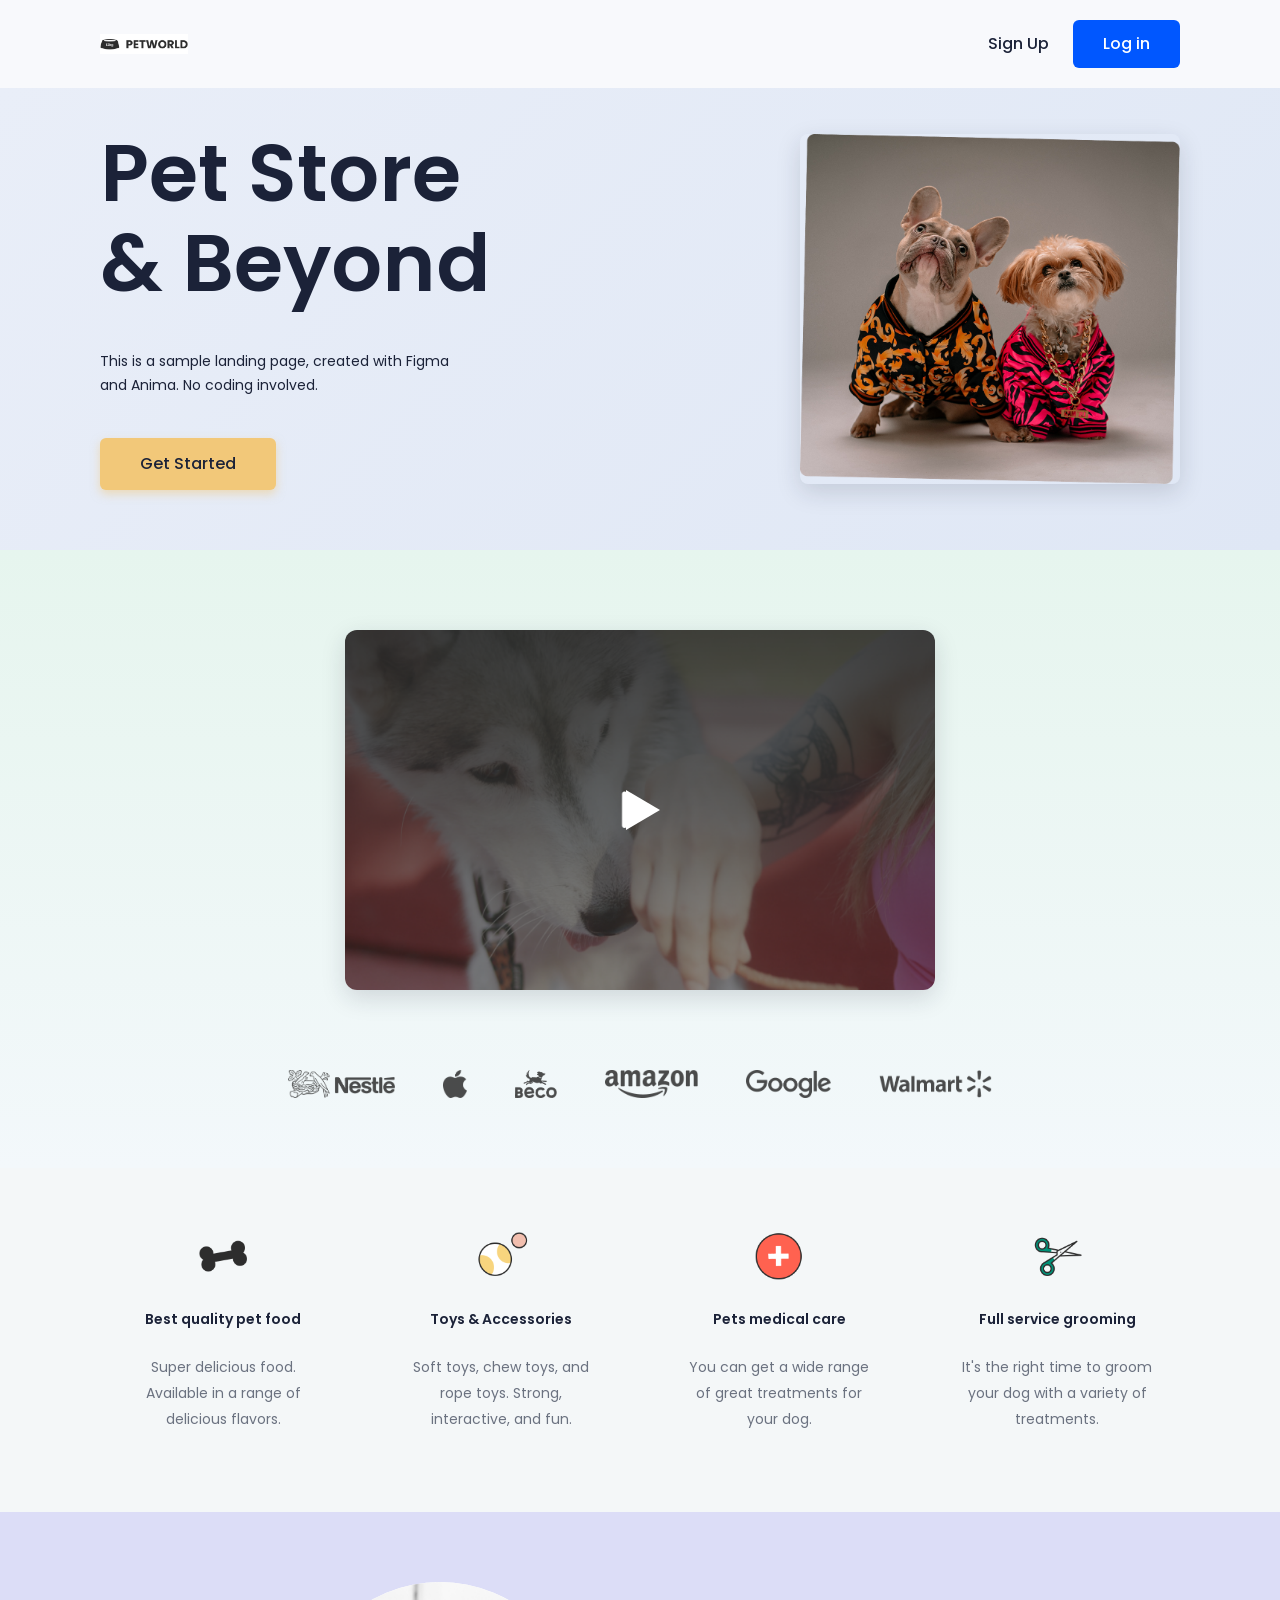
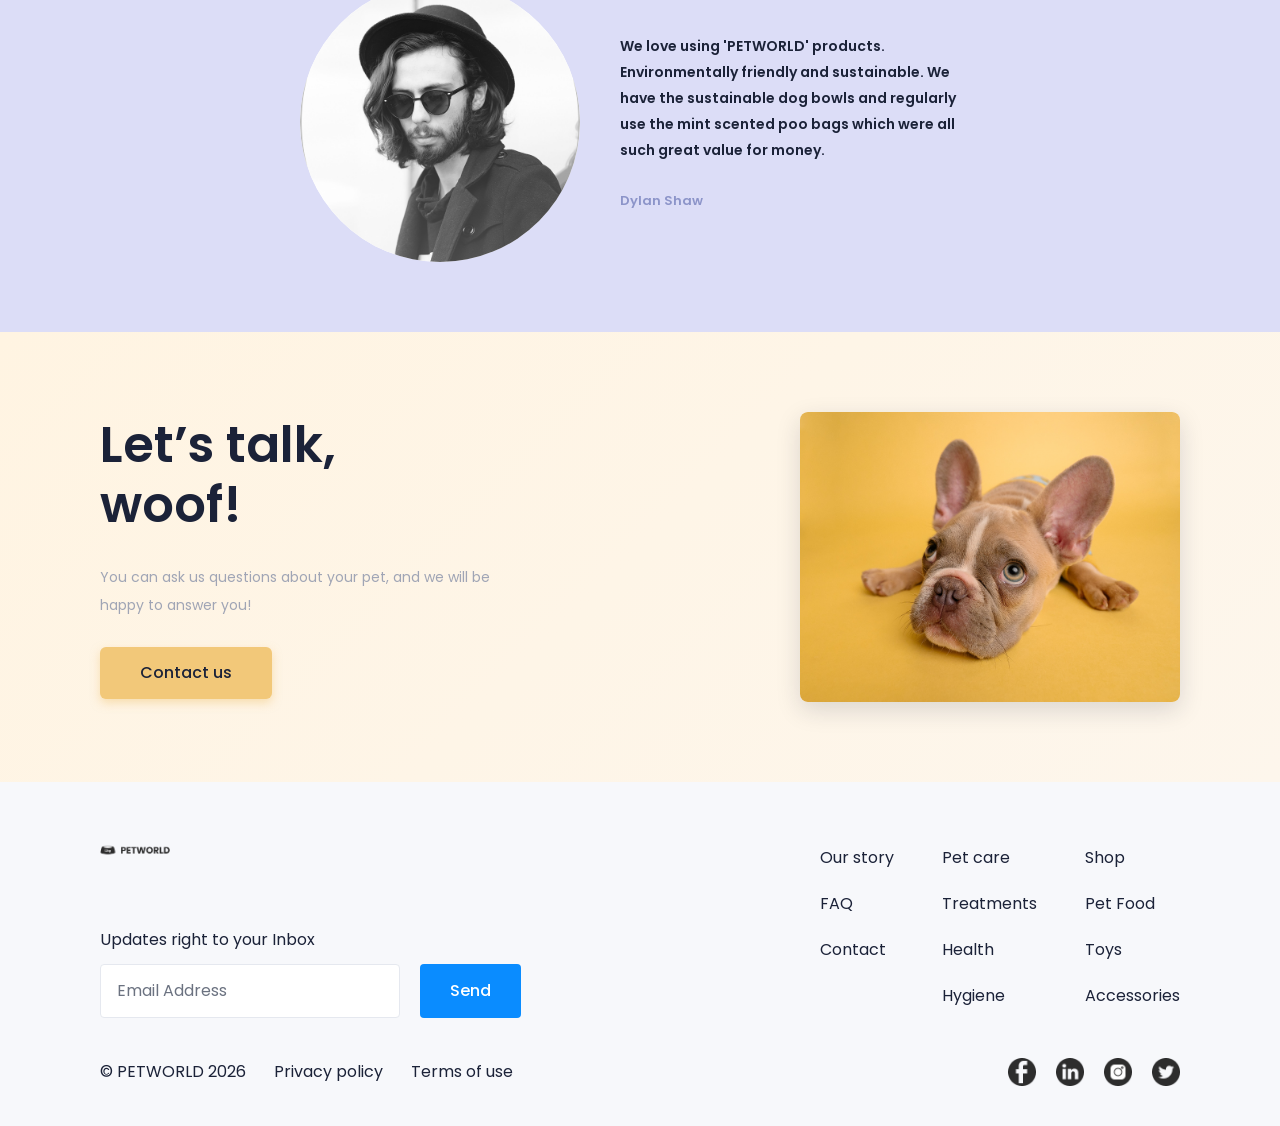
<file: pw2/index.html>
<!DOCTYPE html>
<html lang="en">
<head>
  <meta charset="UTF-8">
  <meta name="viewport" content="width=device-width, initial-scale=1.0">
  <title>PETWORLD — Pet Store &amp; Beyond</title>

  <link rel="preconnect" href="https://fonts.googleapis.com">
  <link rel="preconnect" href="https://fonts.gstatic.com" crossorigin>
  <link href="https://fonts.googleapis.com/css2?family=Poppins:wght@400;500;600&display=swap" rel="stylesheet">
  <link rel="stylesheet" href="css/style.css">
</head>
<body>

  <!-- ===== HEADER ===== -->
  <header class="header">
    <div class="container header__inner">
      <a href="#" class="logo" aria-label="PETWORLD">
        <img src="assets/Logotop.png" alt="" height="20">
      </a>
      <nav class="header__nav" aria-label="Account">
        <a href="#" class="header__link">Sign Up</a>
        <a href="#" class="btn btn--blue">Log in</a>
      </nav>
    </div>
  </header>

  <main>

    <!-- ===== HERO ===== -->
    <section class="hero">
      <div class="container hero__inner">
        <div class="hero__content">
          <h1 class="hero__title">Pet Store<br>&amp; Beyond</h1>
          <p class="hero__text">This is a sample landing page, created with Figma and Anima. No coding involved.</p>
          <a href="#" class="btn btn--sand">Get Started</a>
        </div>
        <img class="hero__image"
             src="assets/Image.png"
             onerror="this.onerror=null;this.src='assets/placeholders/hero-dogs.svg'"
             alt="Two dogs in colourful jackets" width="380" height="350">
      </div>
    </section>

    <!-- ===== VIDEO + PARTNERS ===== -->
    <section class="showcase">
      <div class="container showcase__inner">
        <div class="video">
          <img class="video__poster"
               src="assets/Video.png"
               onerror="this.onerror=null;this.src='assets/placeholders/video-poster.svg'"
               alt="Dog playing with its owner" width="590" height="360">
          <button class="video__play" type="button" aria-label="Play video">
          </button>
        </div>

        <ul class="partners" aria-label="Our partners">
        <li class="partners__item"><img src="assets/Nestle.png" alt="Nestlé" height="28"></li>
        <li class="partners__item"><img src="assets/Apple_logo_black 1.png" alt="Apple" height="28"></li>
        <li class="partners__item"><img src="assets/Frame (1).png" alt="BECO" height="28"></li>
        <li class="partners__item"><img src="assets/Amazon_logo 2.png" alt="Amazon" height="28"></li>
        <li class="partners__item"><img src="assets/Google.png" alt="Google" height="28"></li>
        <li class="partners__item"><img src="assets/Walmart.png" alt="Walmart" height="28"></li>
      </ul>
      </div>
    </section>

    <!-- ===== FEATURES ===== -->
    <section class="features">
      <div class="container features__inner">
        <article class="feature">
          <img class="feature__icon" src="assets/Pet food icon.png" alt="" width="56" height="56">
          <h3 class="feature__title">Best quality pet food</h3>
          <p class="feature__text">Super delicious food. Available in a range of delicious flavors.</p>
        </article>
        <article class="feature">
          <img class="feature__icon" src="assets/Accessories icon.png" alt="" width="56" height="56">
        <h3 class="feature__title">Toys &amp; Accessories</h3>
          <p class="feature__text">Soft toys, chew toys, and rope toys. Strong, interactive, and fun.</p>
        </article>
        <article class="feature">
          <img class="feature__icon" src="assets/Medical icon.png" alt="" width="56" height="56">
          <h3 class="feature__title">Pets medical care</h3>
          <p class="feature__text">You can get a wide range of great treatments for your dog.</p>
        </article>
        <article class="feature">
          <img class="feature__icon" src="assets/Grooming icon.png" alt="" width="56" height="56">
          <h3 class="feature__title">Full service grooming</h3>
          <p class="feature__text">It's the right time to groom your dog with a variety of treatments.</p>
        </article>
      </div>
    </section>

    <!-- ===== TESTIMONIAL ===== -->
    <section class="testimonial">
      <div class="container">
        <figure class="testimonial__card">
          <img class="testimonial__photo"
               src="assets/Image (Desktop).png"
               onerror="this.onerror=null;this.src='assets/placeholders/testimonial.svg'"
               alt="Dylan Shaw" width="280" height="280">
          <div class="testimonial__body">
            <blockquote class="testimonial__text">
              We love using 'PETWORLD' products. Environmentally friendly and sustainable.
              We have the sustainable dog bowls and regularly use the mint scented poo bags
              which were all such great value for money.
            </blockquote>
            <figcaption class="testimonial__author">Dylan Shaw</figcaption>
          </div>
        </figure>
      </div>
    </section>

    <!-- ===== CONTACT CTA ===== -->
    <section class="cta">
      <div class="container cta__inner">
        <div class="cta__content">
          <h2 class="cta__title">Let’s talk,<br>woof!</h2>
          <p class="cta__text">You can ask us questions about your pet, and we will be happy to answer you!</p>
          <a href="#" class="btn btn--sand">Contact us</a>
        </div>
        <img class="cta__image"
             src="assets/Image (1).png"
             onerror="this.onerror=null;this.src='assets/placeholders/contact-dog.svg'"
             alt="French bulldog lying on a yellow background" width="380" height="290">
      </div>
    </section>

  </main>

  <!-- ===== FOOTER ===== -->
  <footer class="footer">
    <div class="container">
      <div class="footer__top">
        <div class="footer__brand">
          <a href="#" class="logo logo--small" aria-label="PETWORLD">
            <img src="assets/Logo (1).png" alt="PETWORLD" height="16">
          </a>

          <form class="subscribe" action="#" method="post">
            <label class="subscribe__label" for="email">Updates right to your Inbox</label>
            <div class="subscribe__row">
              <input class="subscribe__input" id="email" type="email" placeholder="Email Address">
              <button class="btn btn--sky" type="submit">Send</button>
            </div>
          </form>
        </div>

        <nav class="footer__nav" aria-label="Footer">
          <ul class="footer__col">
            <li><a href="#" class="footerlink footerlink--head">Our story</a></li>
            <li><a href="#" class="footer__link">FAQ</a></li>
            <li><a href="#" class="footer__link">Contact</a></li>
          </ul>
          <ul class="footer__col">
            <li><a href="#" class="footerlink footerlink--head">Pet care</a></li>
            <li><a href="#" class="footer__link">Treatments</a></li>
            <li><a href="#" class="footer__link">Health</a></li>
<li><a href="#" class="footer__link">Hygiene</a></li>
          </ul>
          <ul class="footer__col">
            <li><a href="#" class="footerlink footerlink--head">Shop</a></li>
            <li><a href="#" class="footer__link">Pet Food</a></li>
            <li><a href="#" class="footer__link">Toys</a></li>
            <li><a href="#" class="footer__link">Accessories</a></li>
          </ul>
        </nav>
      </div>

      <div class="footer__bottom">
        <div class="footer__legal">
          <span>© PETWORLD 2026</span>
          <a href="#" class="footer__link">Privacy policy</a>
          <a href="#" class="footer__link">Terms of use</a>
        </div>
        <ul class="social" aria-label="Social networks">
          <li><a href="#" aria-label="Facebook"><img src="assets/Facebook.png" alt="" width="28" height="28"></a></li>
          <li><a href="#" aria-label="LinkedIn"><img src="assets/Linkedin.png" alt="" width="28" height="28"></a></li>
          <li><a href="#" aria-label="Instagram"><img src="assets/Instagram.png" alt="" width="28" height="28"></a></li>
          <li><a href="#" aria-label="Twitter"><img src="assets/Twitter.png" alt="" width="28" height="28"></a></li>
        </ul>
      </div>
    </div>
  </footer>

</body>
</html>
</file>
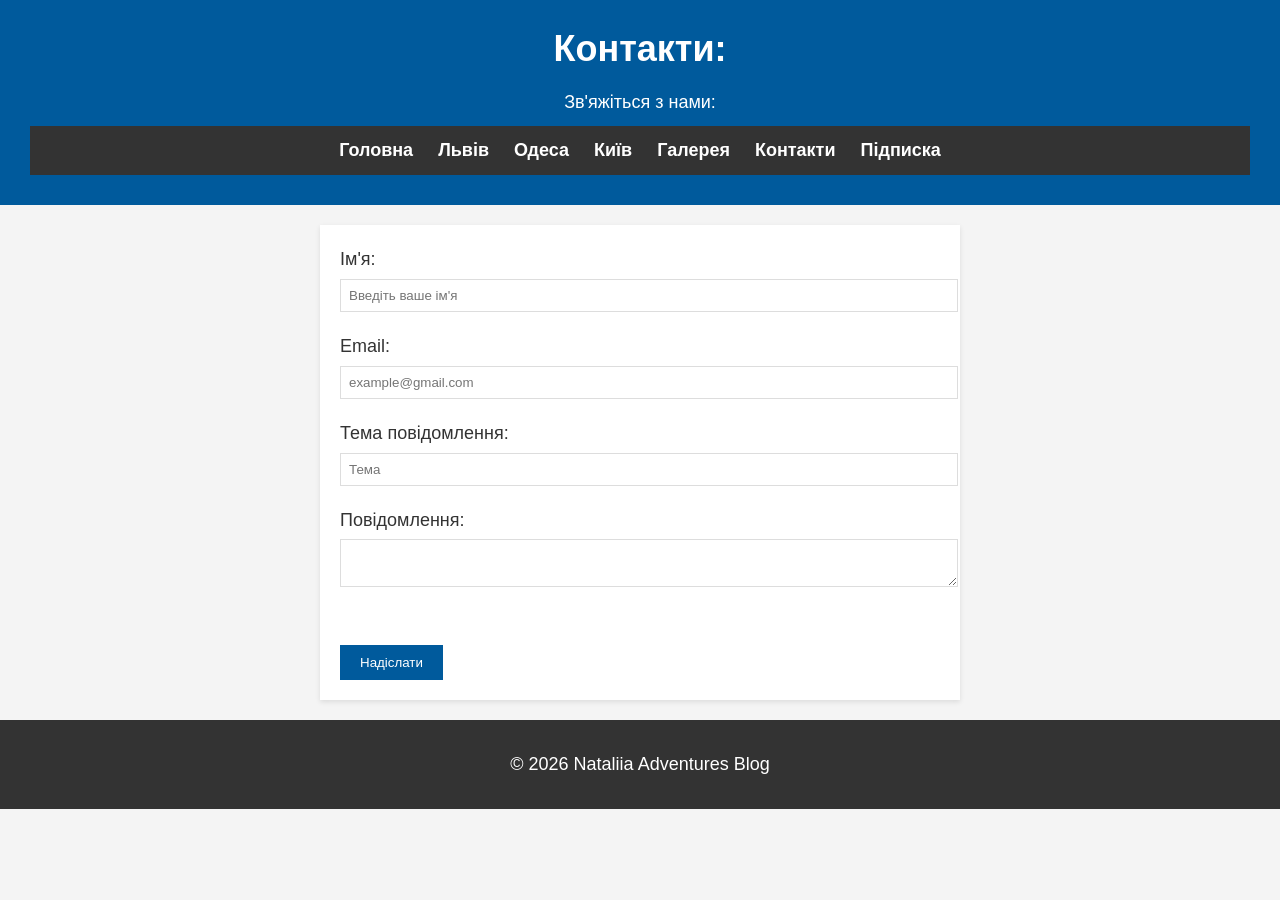
<file: pw1/contact.html>
<!DOCTYPE html>
<html lang="en">
<head>
    <meta charset="UTF-8">
    <meta name="viewport" content="width=device-width, initial-scale=1.0">
    <title>Pract1</title>
    <link rel="stylesheet" href="css/style.css">
</head>
<body>
    <header>
        <h1>Контакти:</h1>
        <p>Зв'яжіться з нами:</p>
        <nav>
            <ul>
                <li><a href="index.html">Головна</a></li>
                <li><a href="lviv.html">Львів</a></li>
                <li><a href="odesa.html">Одеса</a></li>
                <li><a href="kyiv.html">Київ</a></li>
                <li><a href="gallery.html">Галерея</a></li>
                <li><a href="contact.html">Контакти</a></li>
                <li><a href="subscribe.html">Підписка</a></li>
            </ul>
        </nav>
    </header>
    <main>
  <form method="post">

    <label for="name">Ім'я:</label>
    <input
        type="text"
        id="name"
        name="name"
        placeholder="Введіть ваше ім'я"
        required
    >

    <label for="email">Email:</label>
    <input
        type="email"
        id="email"
        name="email"
        placeholder="example@gmail.com"
        required
    >

    <label for="subject">Тема повідомлення:</label>
    <input
        type="text"
        id="subject"
        name="subject"
        placeholder="Тема"
    >

    <label for="message">Повідомлення:</label>

    <textarea
        id="message"
        name="message"
        placeholder="Напишіть ваше повідомлення">
    </textarea>

    <br><br>

    <button type="submit">
        Надіслати
    </button>

</form>

</main>

<footer>
    <p>© 2026 Nataliia Adventures Blog</p>
</footer>

</body>
</html>
</file>
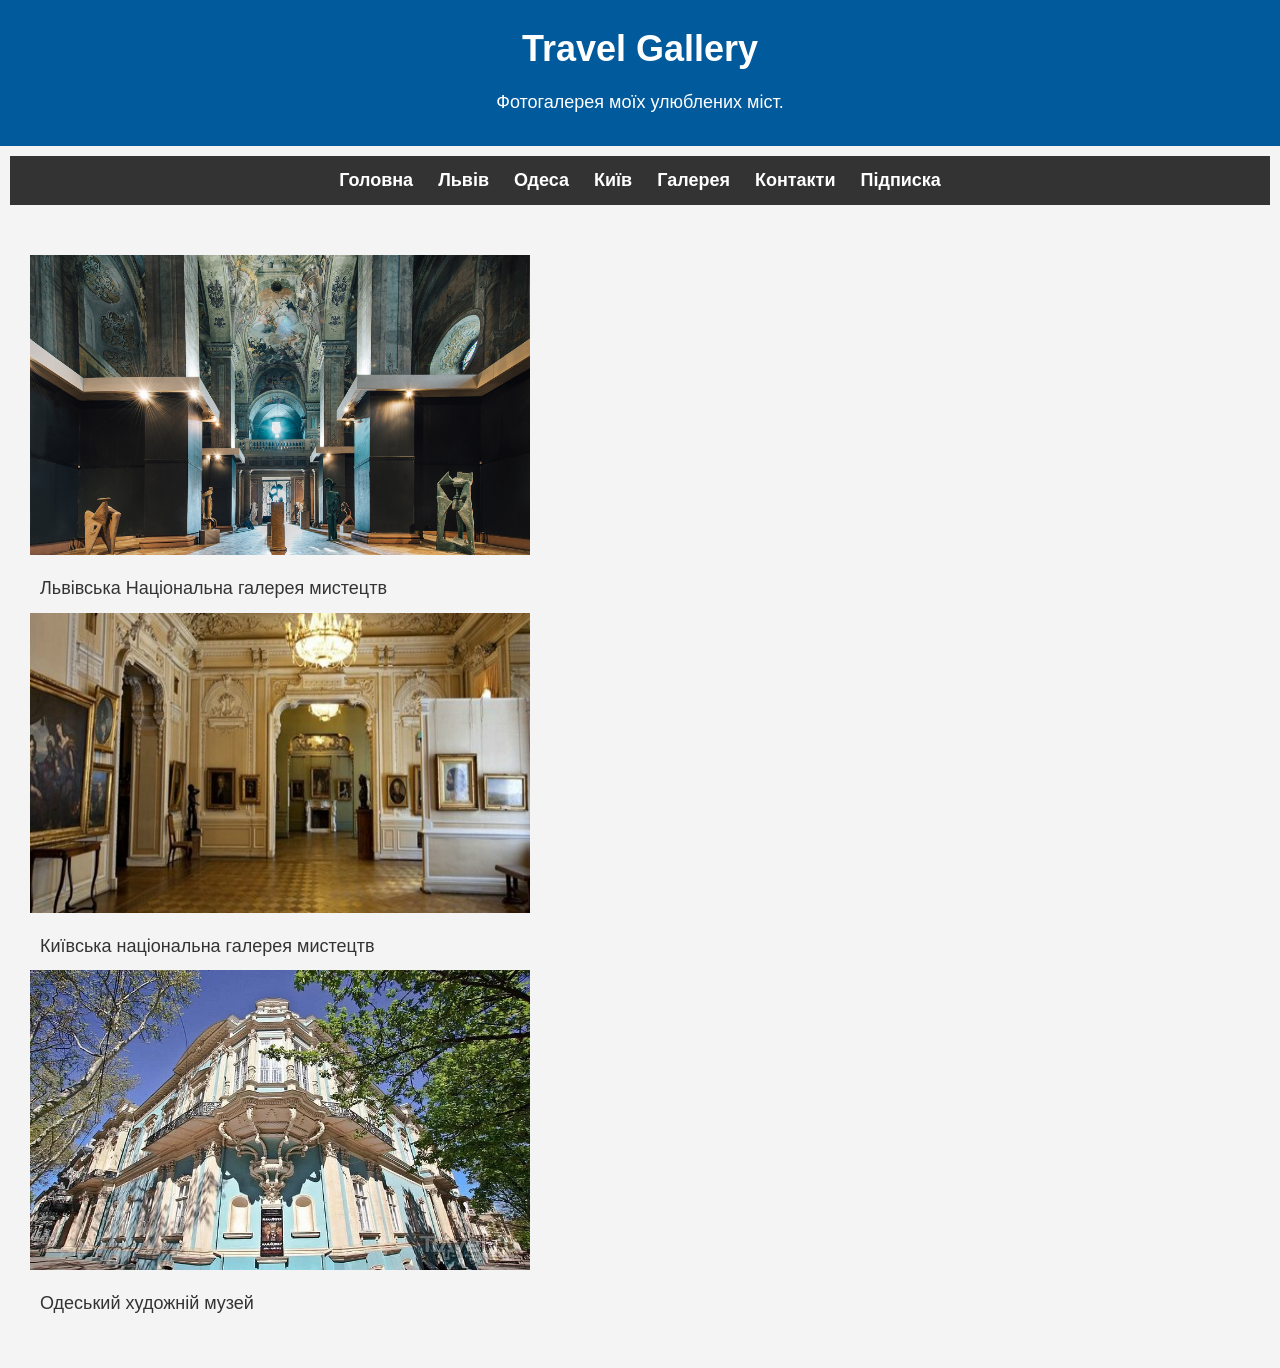
<file: pw1/gallery.html>
<!DOCTYPE html>
<html lang="en">
<head>
    <meta charset="UTF-8">
    <meta name="viewport" content="width=device-width, initial-scale=1.0">
    <title>Галерея</title>
    <link rel="stylesheet" href="css/style.css">
</head>

<body>
    <header>
        <h1>Travel Gallery</h1>
        <p> Фотогалерея моїх улюблених міст. </p>
    </header>

    <nav>
        <ul>  
            <li><a href="index.html">Головна</a></li>
            <li><a href="lviv.html">Львів</a></li>
            <li><a href="odesa.html">Одеса</a></li>
            <li><a href="kyiv.html">Київ</a></li>
            <li><a href="gallery.html">Галерея</a></li>
            <li><a href="contact.html">Контакти</a></li>
            <li><a href="subscribe.html">Підписка</a></li>
        </ul>
    </nav>
    <main>
        <section>
            <figure>
                <img src="images/gallery.lviv.jpg" width="500" height="300" alt="Львівська Національна галерея мистецтв">
                <figcaption>Львівська Національна галерея мистецтв</figcaption>
            </figure>
             <figure>
                <img src="images/gallery.kyiv.jpg" width="500" height="300" alt="Київська національна галерея мистецтв">
                <figcaption>Київська національна галерея мистецтв</figcaption>
            </figure>
             <figure>
                <img src="images/museum.odesa.webp" width="500" height="300" alt="Одеський художній музей">
                <figcaption>Одеський художній музей</figcaption>
            </figure>
            
        </section>
    </main>
</body>
</html>
</file>
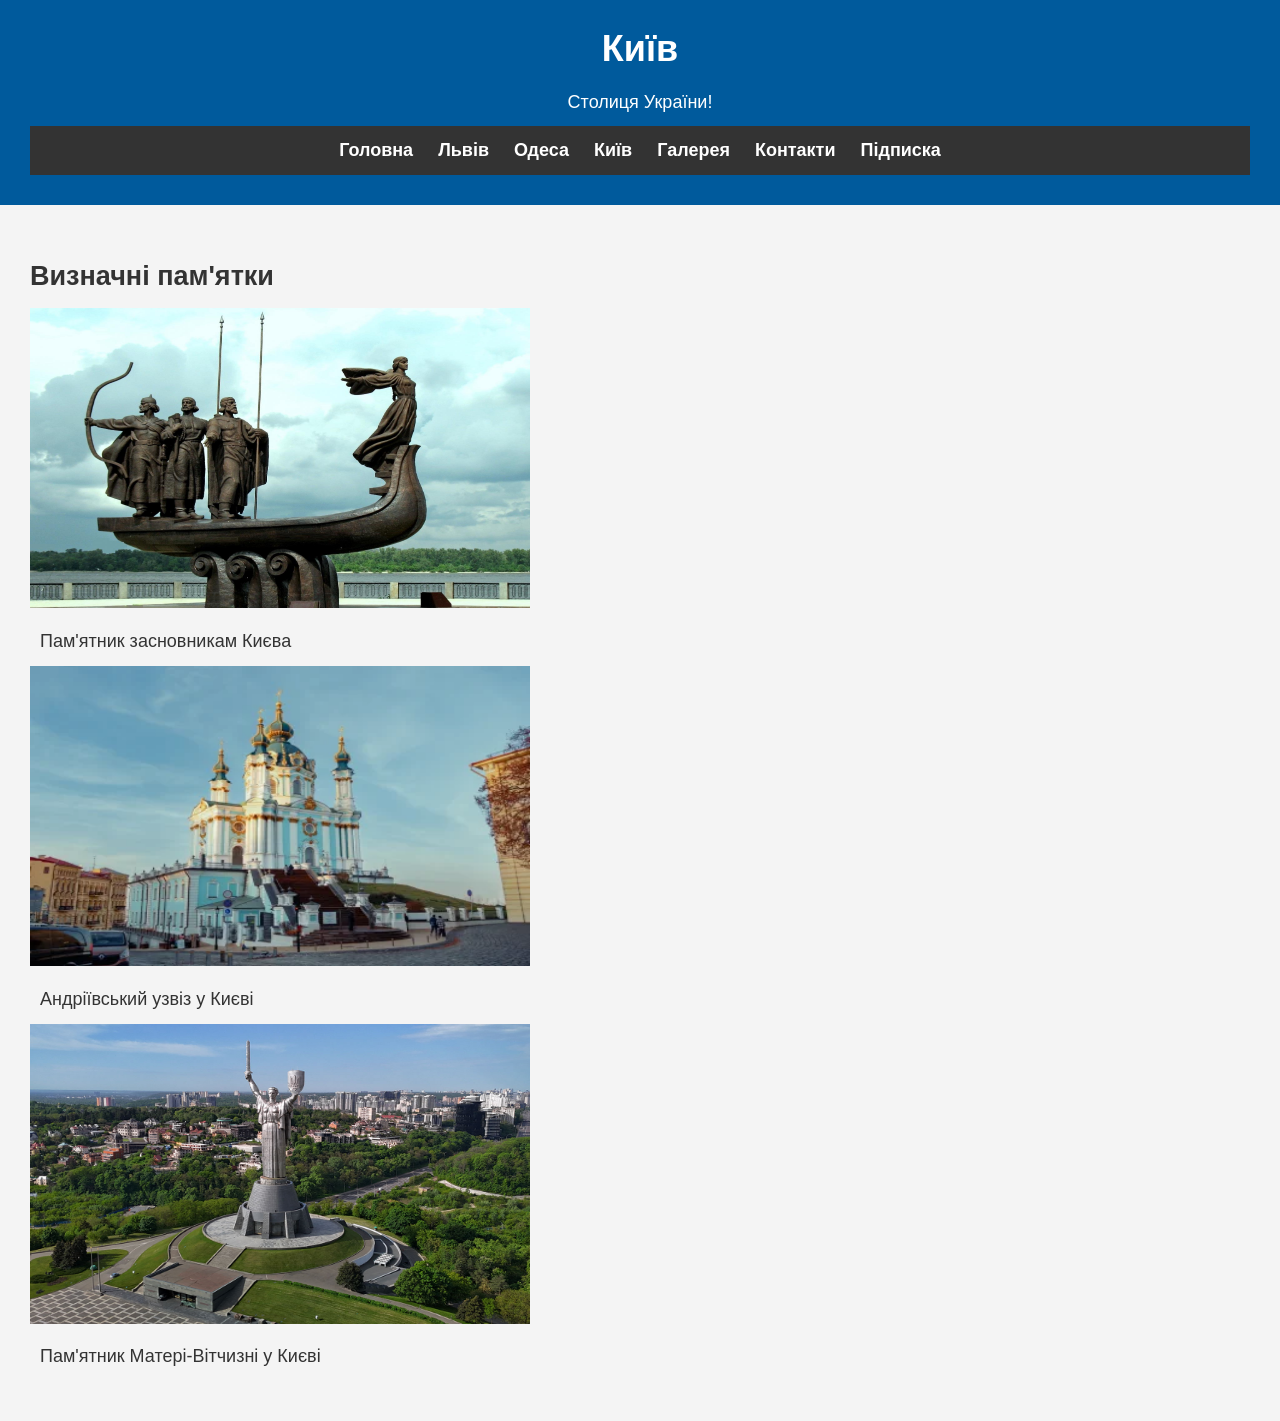
<file: pw1/kyiv.html>
<!DOCTYPE html>
<html lang="en">
<head>
    <meta charset="UTF-8">
    <meta name="viewport" content="width=device-width, initial-scale=1.0">
    <title>Pract1</title>
    <link rel="stylesheet" href="css/style.css">
</head>
<body>
    <header>
        <h1>Київ</h1>
        <p>Столиця України!</p>
        <nav>
            <ul>
               <li><a href="index.html">Головна</a></li>
                <li><a href="lviv.html">Львів</a></li>
                <li><a href="odesa.html">Одеса</a></li>
                <li><a href="kyiv.html">Київ</a></li>
                <li><a href="gallery.html">Галерея</a></li>
                <li><a href="contact.html">Контакти</a></li>
                <li><a href="subscribe.html">Підписка</a></li>
            </ul>
        </nav>
    </header>
    <main>
        <section>
            <h2>Визначні пам'ятки</h2>
            <figure>
                <img src="images/kyj-shchek-horiv11.jpg" width="500" height="300" alt="Пам'ятник засновникам Києва">
                <figcaption>Пам'ятник засновникам Києва</figcaption>
            </figure>
            <figure>
                <img src="images/andriivskyi_uzviz.img" width="500" height="300" alt="Андріївський узвіз у Києві">
                <figcaption>Андріївський узвіз у Києві</figcaption>
            </figure>
            <figure>
                <img src="images/kyiv_maty.img" width="500" height="300" alt="Пам'ятник Матері-Вітчизні у Києві">
                <figcaption>Пам'ятник Матері-Вітчизні у Києві</figcaption>
            </figure>


        
            
        </section>
    </main>

</body>
</html>
</file>
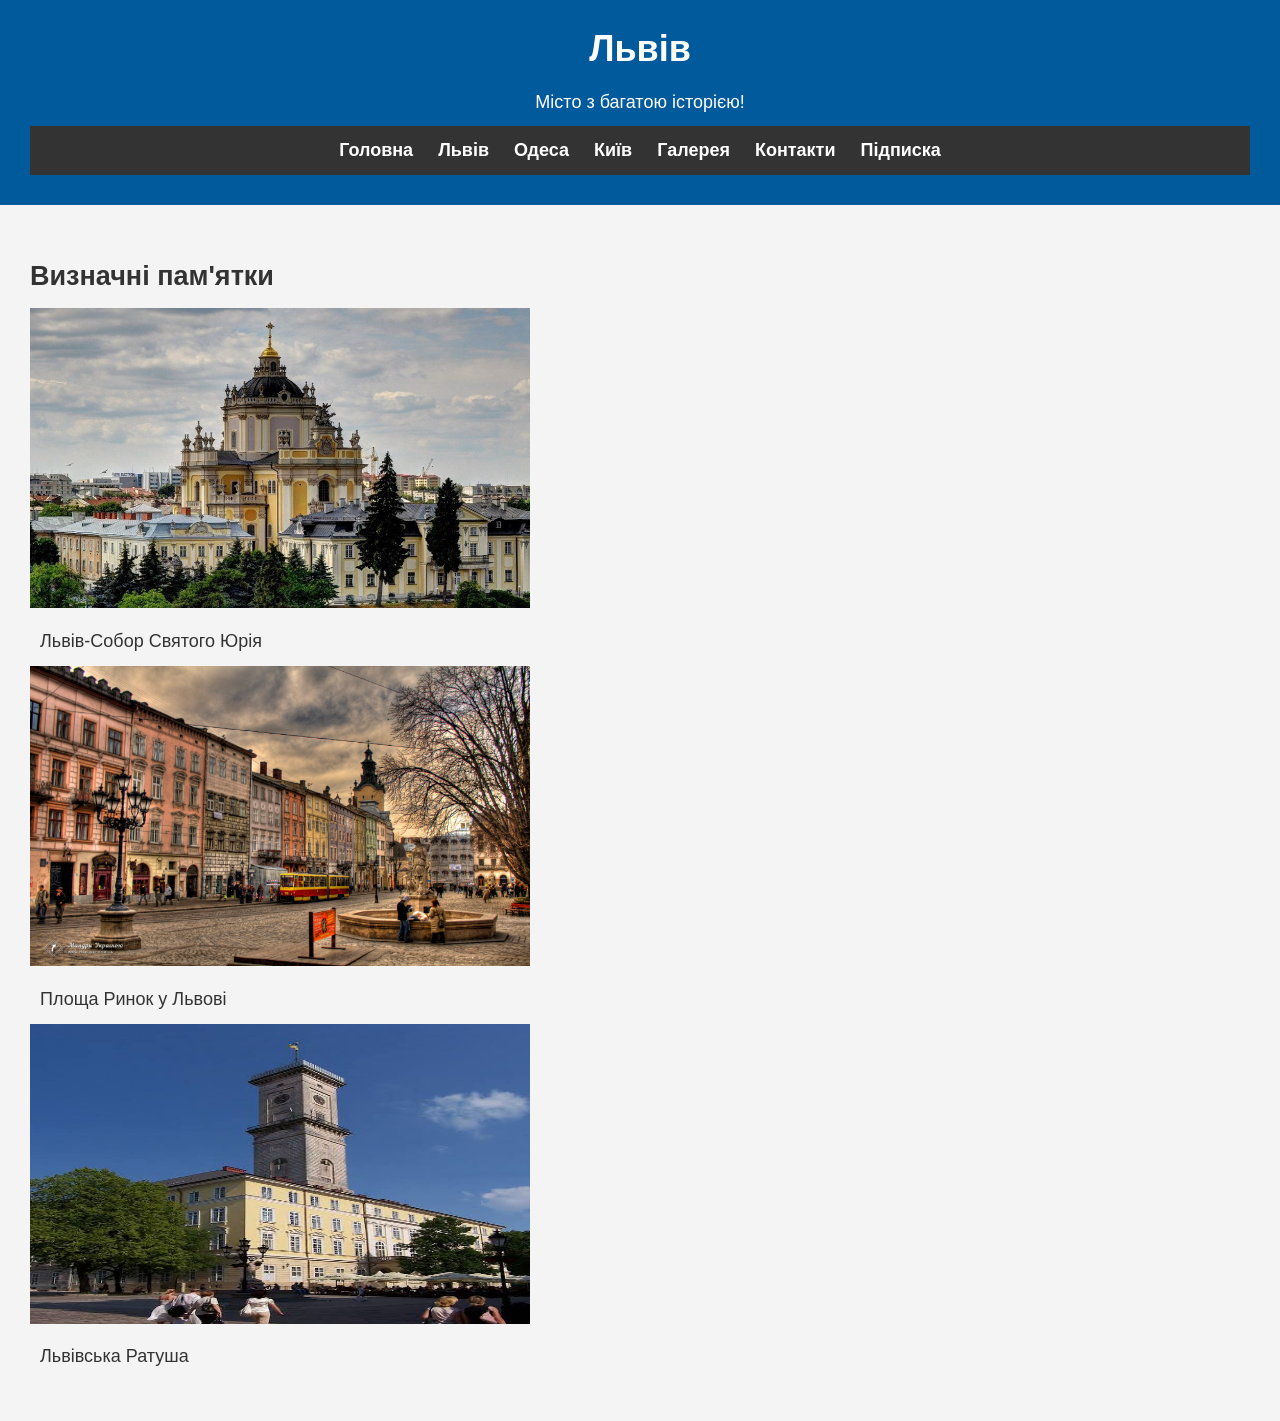
<file: pw1/lviv.html>
<!DOCTYPE html>
<html lang="en">
<head>
    <meta charset="UTF-8">
    <meta name="viewport" content="width=device-width, initial-scale=1.0">
    <title>Pract1</title>
    <link rel="stylesheet" href="css/style.css">
</head>
<body>
    <header>
        <h1>Львів</h1>
        <p>Місто з багатою історією!</p>
        <nav>
            <ul>
                <li><a href="index.html">Головна</a></li>
                <li><a href="lviv.html">Львів</a></li>
                <li><a href="odesa.html">Одеса</a></li>
                <li><a href="kyiv.html">Київ</a></li>
                <li><a href="gallery.html">Галерея</a></li>
                <li><a href="contact.html">Контакти</a></li>
                <li><a href="subscribe.html">Підписка</a></li>
            </ul>
        </nav>
    </header>
    <main>
        <section>
            <h2>Визначні пам'ятки</h2>
            <figure>
                <img src="images/lviv-duhovnyj-sobor-sv-yura.jpg" width="500" height="300" alt="Львів-Собор Святого Юрія">
                <figcaption>Львів-Собор Святого Юрія</figcaption>
            </figure>
            <figure>
                <img src="images/ploshha-rinok.jpg" width="500" height="300" alt="Площа Ринок у Львові">
                <figcaption>Площа Ринок у Львові</figcaption>
            </figure>
            <figure>
                <img src="images/lviv_ratusha.img" width="500" height="300" alt="Львівська Ратуша">
                <figcaption>Львівська Ратуша</figcaption>
            </figure>


        
            
        </section>
    </main>

</body>
</html>
</file>
<file: lab5/css/style.css>
* {
  box-sizing: border-box;
}

body {
  margin: 0;
  padding: 0;
  font-family: "Roboto", Arial, Helvetica, sans-serif;
  font-size: 14px;
  font-weight: 400;
  line-height: 1.42857143;
  color: #333333;
  background-color: #ffffff;
}

a {
  color: #ffffff;
  text-decoration: none;
}

h2 {
  margin: 0;
  font-family: inherit;
  font-weight: 500;
  line-height: 1.1;
}

svg {
  vertical-align: middle;
}


.container,
.container-fluid {
  width: 1600px;
  margin: 0 auto;
  padding: 0 15px;
}

.container {
  max-width: 1170px;
}

.row {
  display: flex;
  margin: 0 -15px;
}

.row > a {
  display: block;
  width: 50%;           

}

@media (min-width: 768px) {
  .row > a {
    width: 25%;          
  }
}

header#hero_container {
  position: relative;
  display: block;
  width: 100%;
  margin: 0;
  padding: 0;
  overflow: hidden;
  background-color: #2e3192;
  color: #ffffff;
}

#hero_container .region-hero,
#hero_container .form-group,
#hero_container .view,
#hero_container .view-content {
  margin: 0;
  padding: 0;
}


#hero_container #hero {
  position: relative;
  display: flex;
  align-items: flex-end;
  min-height: 290px;
  margin: 0;
  padding: 0;
  border-bottom: 1px solid rgba(255, 255, 255, 0.6);
  background-size: cover !important;
}


#hero_container #hero .shadow {
  position: absolute;
  top: 0;
  right: 0;
  bottom: 0;
  left: 0;
  background-image:url(C:\ip\mt41_ipNatalia\lab5\images\znimok-ekrana-2026-10-03-223810.png);
  background-size: cover;
  background-position: center top;
  
}

#hero_container #hero .container {
  position: relative;
  z-index: 1;
  padding-top: 40px;
  padding-bottom: 28px;
}

#hero_container #hero h2 {
  margin: 0;
  font-size: 34px;
  font-weight: 500;
  line-height: 1.3;
  text-align: center;
  text-shadow: 0 1px 4px rgba(0, 0, 0, 0.25);
}

#hero_container #hero h2 a {
  color: #ffffff;
}

#hero_container #hero h2 a:hover {
  text-decoration: underline;
}


#block-lpnushortcutstop4 {
  margin: 0;
  padding: 0;
  background-color: #2e3192;
}

#block-lpnushortcutstop4 .field,
#block-lpnushortcutstop4 .container-fluid {
  margin: 0;
  padding: 0;
}

#block-lpnushortcutstop4 .row {
  margin: 0;
}


#block-lpnushortcutstop4 [class^="shortcut-"] {
  display: flex;
  align-items: center;
  justify-content: center;
  height: 100%;
  min-height: 100px;
  
  margin: 0;
  padding: 20px 15px;
  background-color: #2e3192;
  text-align: center;
}

#block-lpnushortcutstop4 .shortcut-2,
#block-lpnushortcutstop4 .shortcut-4 {
  background-color: #252a6e;
}

#block-lpnushortcutstop4 [class^="shortcut-"] h2 {
  margin: 0;
  font-family: "Roboto Condensed", "Roboto", Arial, sans-serif;
  font-size: 24px;
  font-weight: 400;
  line-height: 1.2;
  text-align: center;
  color: #ffffff;
}

#block-lpnushortcutstop4 [class^="shortcut-"] h2 svg {
  width: 26px;
  height: 22px;
  margin-right: 6px;
  color: #3d9be0;
  vertical-align: -3px;
}

#block-lpnushortcutstop4 a:hover [class^="shortcut-"] h2 span {
  text-decoration: underline;
}

@media (min-width: 768px) {
  #hero_container #hero {
    min-height: 450px;
  }
  #hero_container #hero h2 {
    font-size: 42px;
  }
  #block-lpnushortcutstop4 [class^="shortcut-"] {
    min-height: 140px;
  }
}

@media (max-width: 480px) {
  #hero_container #hero h2 {
    font-size: 26px;
  }
  #block-lpnushortcutstop4 [class^="shortcut-"] {
    padding: 15px 10px;
  }
  #block-lpnushortcutstop4 [class^="shortcut-"] h2 {
    font-size: 19px;
  }
}
</file>
<file: lab6/css/styles.css>
body {
    font-family: Arial, sans-serif;
    margin: 0;
    padding: 0;
}

header h1 {
    margin: 0;
}

header {
    text-align: center;
    background: #4CAF50;
    color: white;
    padding: 10px 0;
    position: sticky;
    top: 0;
    z-index: 100;
    box-shadow: 0 2px 4px rgba(0, 0, 0, 0.1);
}

section {
    padding: 20px;
}

h2 {
    position: sticky;
    top: 57px; /* висота header */
    background: #f9f9f9;
    padding: 10px 0;
    margin: 0;
    z-index: 50;
    border-bottom: 1px solid #ddd;
}

/* Секція 1 */
#section-1 img {
    float: left;
    margin-right: 20px;
    width: 250px;
    height: 250px;
}

.text {
    text-align: justify;
}

.clear {
    clear: both;
}

/* Секція 2 */
.multicolumn-text {
    column-width: 300px;
    column-gap: 20px;
    /* Текст у 2 колонки */
}


/* Секція 3 */
#subscribe-button {
    padding: 10px 20px;
    font-size: 16px;
    background-color: #4CAF50;
    color: white;
    border: none;
    cursor: pointer;
}

#subscribe-button:hover {
    background-color: #45a049;
}

/* Модальне вікно */
#modal.hidden {
    display: none;
}

#modal {
    position: fixed;
    top: 0;
    left: 0;
    width: 100%;
    height: 100%;
    background: rgba(0, 0, 0, 0.5);
    display: flex;
    justify-content: center;
    align-items: center;
    z-index: 1000;
}

.modal-content {
    background: white;
    width: 50%;
    height: 50%;
    padding: 20px;
    border-radius: 5px;
    text-align: center;
    box-shadow: 0 4px 8px rgba(0, 0, 0, 0.2);
}

input[type="email"] {
    padding: 10px;
    width: 80%;
    margin: 10px 0;
    font-size: 16px;
    box-sizing: border-box;
}

button[type="submit"] {
    padding: 10px 20px;
    background-color: #4CAF50;
    color: white;
    border: none;
    cursor: pointer;
}
</file>
<file: pw1/css/style.css>
body, h1, h2, h3, p, ul, li, figure, figcaption {
    margin: 10px;
    padding: 0;
    list-style: none;
    font-family: 'Arial', sans-serif;
}

/* Body and Layout */
body {
    margin: 0;
    padding: 0;
    line-height: 1.6;
    font-size: 18px;
    color: #333;
    background-color: #f4f4f4;
}

/* Header */
header {
    background: #005A9C;
    color: #fff;
    padding: 20px;
    text-align: center;
}

header h1 {
    margin: 0 0 10px;
}

/* Navigation Bar */
nav ul {
    background: #333;
    text-align: center;
    padding: 10px 0;
}

nav ul li {
    display: inline;
    margin: 0 10px;
}

nav ul li a {
    color: white;
    text-decoration: none;
    font-weight: bold;
}

/* Section and Articles */
section {
    padding: 20px;
    margin: 20px 0;
}

/* Gallery Section */
#photo-gallery ul {
    display: flex;
    flex-wrap: wrap;
    justify-content: space-around;
}

#photo-gallery li {
    width: calc(33.333% - 20px);
    margin: 10px;
    background: #fff;
    box-shadow: 0 2px 5px rgba(0,0,0,0.1);
}

#photo-gallery img {
    width: 100%;
    height: auto;
}

#photo-gallery figcaption {
    padding: 15px;
    text-align: center;
    font-style: italic;
}

/* Form Styles */
form {
    max-width: 600px;
    margin: 20px auto;
    padding: 20px;
    background: #fff;
    box-shadow: 0 2px 5px rgba(0,0,0,0.1);
}

form label {
    display: block;
    margin-bottom: 5px;
}

form input[type="text"],
form input[type="email"],
form textarea {
    width: 100%;
    padding: 8px;
    margin-bottom: 20px;
    border: 1px solid #ddd;
}

form button {
    display: inline-block;
    background: #005A9C;
    color: #fff;
    border: none;
    padding: 10px 20px;
    cursor: pointer;
}

form button:hover {
    background: #004080;
}

/* Footer */
footer {
    background: #333;
    color: #fff;
    padding: 20px 0;
    text-align: center;
}

footer nav ul {
    padding: 0;
    list-style: none;
}

footer nav ul li {
    display: inline;
    margin: 0 10px;
}

footer nav ul li a {
    color: #fff;
    text-decoration: none;
}

footer .social-media a {
    display: inline-block;
    margin: 0 5px;
    color: #fff;
    /* Add additional styles for social media icons if using images or font icons */
}

footer p {
    margin: 10px 0;
}

footer a {
    color: #fff;
    text-decoration: underline; /* Consider removing underline if using buttons for CTA */
}
</file>
<file: pw2/css/style.css>
*,
*::before,
*::after {
  margin: 0;
  padding: 0;
  box-sizing: border-box;
}

ul { list-style: none; }
a { color: inherit; text-decoration: none; }
img { display: block; max-width: 100%; }
button, input { font: inherit; }

/* ---------- 2. Змінні (Styles з Figma) ---------- */
:root {
  /* Color styles */
  --text:        #1b2238;   /* Text color */
  --gray:        #6b7280;   /* Gray */
  --white:       #ffffff;

  --blue:        #0057ff;   /* Log in */
  --sky:         #0a8cff;   /* Send */
  --sand:        #f2c879;   /* Get Started / Contact us */

  --bg-header:   #f8f9fc;
  --bg-hero:     #e9eef8;
  --bg-showcase: #e6f5ee;
  --bg-features: #f4f7f8;
  --bg-testi:    #dcddf7;
  --bg-cta:      #fff4e2;
  --bg-footer:   #f7f8fb;

  --accent-purple: #8c94c9;

  /* Text styles */
  --font: "Poppins", sans-serif;
  --h1: 600 80px/90px var(--font);        /* Headline 80px SemiBold 80/90 */
  --h2: 600 50px/60px var(--font);        /* Secondary Titles 50px 50/60 */
  --body: 400 18px/32px var(--font);      /* Body Text 18px Regular 18/32 */
  --body-semi: 600 18px/32px var(--font); /* Secondary Body 18/32 SemiBold */
  --body-24: 600 24px/40px var(--font);   /* Secondary Body 24/40 SemiBold */

  --radius: 8px;
  --shadow: 0 8px 24px rgba(27, 34, 56, 0.15);
}

/* ---------- 3. База ---------- */
body {
  font: var(--body);
  color: var(--text);
  background: var(--white);
  -webkit-font-smoothing: antialiased;
}

.container {
  width: 100%;
  max-width: 1280px;
  margin: 0 auto;
  padding: 0 100px;
}

/* ---------- 4. Кнопки ---------- */
.btn {
  display: inline-flex;
  align-items: center;
  justify-content: center;
  padding: 14px 40px;
  border: 0;
  border-radius: 6px;
  font: 500 16px/24px var(--font);
  color: var(--text);
  cursor: pointer;
  transition: transform .15s ease, box-shadow .15s ease, opacity .15s ease;
}
.btn:hover { transform: translateY(-2px); box-shadow: var(--shadow); }

.btn--blue { background: var(--blue); color: var(--white); padding: 12px 30px; border-radius: 6px; }
.btn--sky  { background: var(--sky);  color: var(--white); padding: 14px 30px; border-radius: 4px; }
.btn--sand { background: var(--sand); box-shadow: 0 4px 10px rgba(242, 200, 121, .5); }

/* ---------- 5. Лого ---------- */
.logo {display: inline-flex; align-items: center;}
.logo img {height: 20px; width: auto;}
.logo--small img {height: 16px;}

/* ---------- 6. Header (Auto layout: space-between) ---------- */
.header {
  background: var(--bg-header);
  padding: 20px 0;
}
.header__inner {
  display: flex;
  justify-content: space-between;
  align-items: center;
}
.header__nav {
  display: flex;
  align-items: center;
  gap: 24px;
}
.header__link { font: 500 16px/24px var(--font); }

/* ---------- 7. Hero ---------- */
.hero {
  background: linear-gradient(135deg, #e9eef8 0%, #dfe7f5 100%);
  padding: 40px 0 60px;
}
.hero__inner {
  display: flex;
  justify-content: space-between;
  align-items: center;
  gap: 60px;
}
.hero__content {
  display: flex;
  flex-direction: column;
  align-items: flex-start;
  gap: 41px;                     /* Gap з Auto layout у Figma */
  max-width: 466px;
}
.hero__title { font: var(--h1); }
.hero__text  { font: 400 14px/24px var(--font); color: var(--text); max-width: 360px; }
.hero__image {
  width: 380px;
  height: 350px;
  object-fit: cover;
  border-radius: var(--radius);
  box-shadow: var(--shadow);
}

/* ---------- 8. Video + Partners ---------- */
.showcase {
  background: linear-gradient(180deg, var(--bg-showcase) 0%, #f3f8fb 100%);
padding: 80px 0 70px;
}
.showcase__inner {
  display: flex;
  flex-direction: column;
  align-items: center;
  gap: 80px;
}
.video {
  position: relative;
  width: 590px;
  max-width: 100%;
  border-radius: 12px;
  overflow: hidden;
  box-shadow: var(--shadow);
}
.video__poster { width: 100%; height: 360px; object-fit: cover; }
.video__play {
  position: absolute;
  top: 50%; left: 50%;
  transform: translate(-50%, -50%);
  width: 40px;
  height: 40px;
  background: none;
  border: 0;
  cursor: pointer;
  transition: transform .15s ease;
}
.video__play::before {
  content: "";
  position: absolute;
  inset: 0;
  background: var(--white);
  clip-path: polygon(15% 0, 100% 50%, 15% 100%);
}
.video__play:hover { transform: translate(-50%, -50%) scale(1.1); }

.partners {
  display: flex;
  flex-wrap: wrap;
  justify-content: center;
  align-items: center;
  gap: 48px;
  color: #5b6272;
}
.partners__item img {
  height: 28px;
  width: auto;
  object-fit: contain;
  opacity: .85;
}

/* ---------- 9. Features (4 колонки) ---------- */
.features {
  background: var(--bg-features);
  padding: 60px 0 80px;
}
.features__inner {
  display: flex;
  justify-content: space-between;
  gap: 32px;
}
.feature {
  flex: 1;
  display: flex;
  flex-direction: column;
  align-items: center;
  text-align: center;
  gap: 24px;
}
.feature__icon  { width: 56px; height: 56px; }
.feature__title { font: 600 14px/22px var(--font); }
.feature__text  { font: 400 14px/26px var(--font); color: var(--gray); max-width: 190px; }

/* ---------- 10. Testimonial ---------- */
.testimonial {
  background: var(--bg-testi);
  padding: 70px 0;
}
.testimonial .container { display: flex; justify-content: center; }
.testimonial__card {
  display: flex;
  align-items: center;
  gap: 40px;
  max-width: 680px;
}
.testimonial__photo {
  flex-shrink: 0;
  width: 280px;
  height: 280px;
  border-radius: 50%;
  object-fit: cover;
  filter: grayscale(100%);
  background: var(--white);
}
.testimonial__body {
  display: flex;
  flex-direction: column;
  gap: 12px;
}
.testimonal__body::before {
  content: "";
  font: 600 72px/1 var(--font);
  color: var(--text);
  height: 40px;
}
.testimonial__text { font: 600 14px/26px var(--font); }
.testimonial__author {
  margin-top: 16px;
  font: 600 13px/20px var(--font);
  color: var(--accent-purple);
}

/* ---------- 11. CTA «Let's talk, woof!» ---------- */
.cta {
  background: linear-gradient(135deg, var(--bg-cta) 0%, #fdf6ec 100%);
  padding: 80px 0;
}
.cta__inner {
  display: flex;
  justify-content: space-between;
  align-items: center;
  gap: 60px;
}
.cta__content {
  display: flex;
  flex-direction: column;
  align-items: flex-start;
  gap: 28px;
  max-width: 420px;
}
.cta__title { font: var(--h2); }
.cta__text  { font: 400 14px/28px var(--font); color: #a0a5b5; }
.cta__image {
  width: 380px;
  height: 290px;
  object-fit: cover;
  border-radius: var(--radius);
  box-shadow: var(--shadow);
}

/* ---------- 12. Footer ---------- */
.footer {
  background: var(--bg-footer);
  padding: 60px 0 40px;
  font-size: 16px;
}
.footer__top {
  display: flex;
  justify-content: space-between;
  align-items: flex-start;
  gap: 40px;
}
.footer__brand {
  display: flex;
  flex-direction: column;
  gap: 70px;
}
.subscribe { display: flex; flex-direction: column; gap: 12px; }
.subscribe__label { font: 400 16px/24px var(--font); }
.subscribe__row { display: flex; gap: 20px; }
.subscribe__input {
  width: 300px;
  padding: 14px 16px;
  border: 1px solid #e5e8ef;
  border-radius: 4px;
  background: var(--white);
  color: var(--text);
  font: 400 16px/24px var(--font);
}
.subscribe__input::placeholder { color: #6b7280; }
.subscribe__input:focus { outline: 2px solid var(--sky); outline-offset: 1px; }

.footer__nav { display: flex; gap: 48px; }
.footer__col { display: flex; flex-direction: column; gap: 14px; }
.footer__link { font: 400 16px/24px var(--font); color: var(--text); }
.footer__link--head { font-weight: 500; }
.footer__link:hover { color: var(--blue); }
.footer__bottom {
  display: flex;
  justify-content: space-between;
  align-items: center;
  margin-top: 40px;
}
.footer__legal {
  display: flex;
  align-items: center;
  gap: 28px;
  font: 400 16px/24px var(--font);
}
.social { display: flex; gap: 20px; }
.social a { display: block; transition: transform .15s ease; }
.social a:hover { transform: translateY(-2px); }

/* =========================================================
   Адаптив — макет Home 360px
   ========================================================= */
@media (max-width: 1024px) {
  .container { padding: 0 40px; }
  .hero__title { font-size: 56px; line-height: 64px; }
  .features__inner { flex-wrap: wrap; justify-content: center; }
  .feature { flex: 0 1 calc(50% - 16px); }
}

@media (max-width: 768px) {
  .container { padding: 0 24px; }

  .hero { padding: 40px 0; }
  .hero__inner { flex-direction: column; text-align: center; gap: 40px; }
  .hero__content { align-items: center; gap: 28px; max-width: none; }
  .hero__title { font-size: 36px; line-height: 44px; }
  .hero__text { max-width: 280px; }
  .hero__image { width: 100%; max-width: 380px; height: auto; aspect-ratio: 380 / 350; }

  .showcase { padding: 50px 0; }
  .showcase__inner { gap: 40px; }
  .video__poster { height: auto; aspect-ratio: 590 / 360; }
  .partners { gap: 24px 28px; }
  .partners__item { font-size: 16px; }
  .partners__item--amazon { font-size: 18px; }
  .partners__item--google { font-size: 20px; }

  .features__inner { flex-direction: column; align-items: center; gap: 48px; }
  .feature { flex: none; width: 100%; }

  .testimonial__card { flex-direction: column; text-align: center; gap: 24px; }
  .testimonial__photo { width: 200px; height: 200px; }
  .testimonial__body { align-items: center; }

  .cta { padding: 50px 0; }
  .cta__inner { flex-direction: column; text-align: center; gap: 32px; }
  .cta__content { align-items: center; max-width: none; }
  .cta__title { font-size: 36px; line-height: 44px; }
  .cta__image { width: 100%; max-width: 380px; height: auto; aspect-ratio: 380 / 290; }

  .footer__top { flex-direction: column; gap: 40px; }
  .footer__brand { gap: 32px; width: 100%; }
  .subscribe__row { flex-direction: column; gap: 12px; }
  .subscribe__input { width: 100%; }
  .footer__nav { gap: 32px; flex-wrap: wrap; }
  .footer__bottom { flex-direction: column; align-items: flex-start; gap: 24px; }
  .footer__legal { flex-wrap: wrap; gap: 12px 24px; }
  .footer,
  .footer a,
  .footer label,
  .footer span,
  .footer input {
    font-size: 16px;
  }
}
</file>
